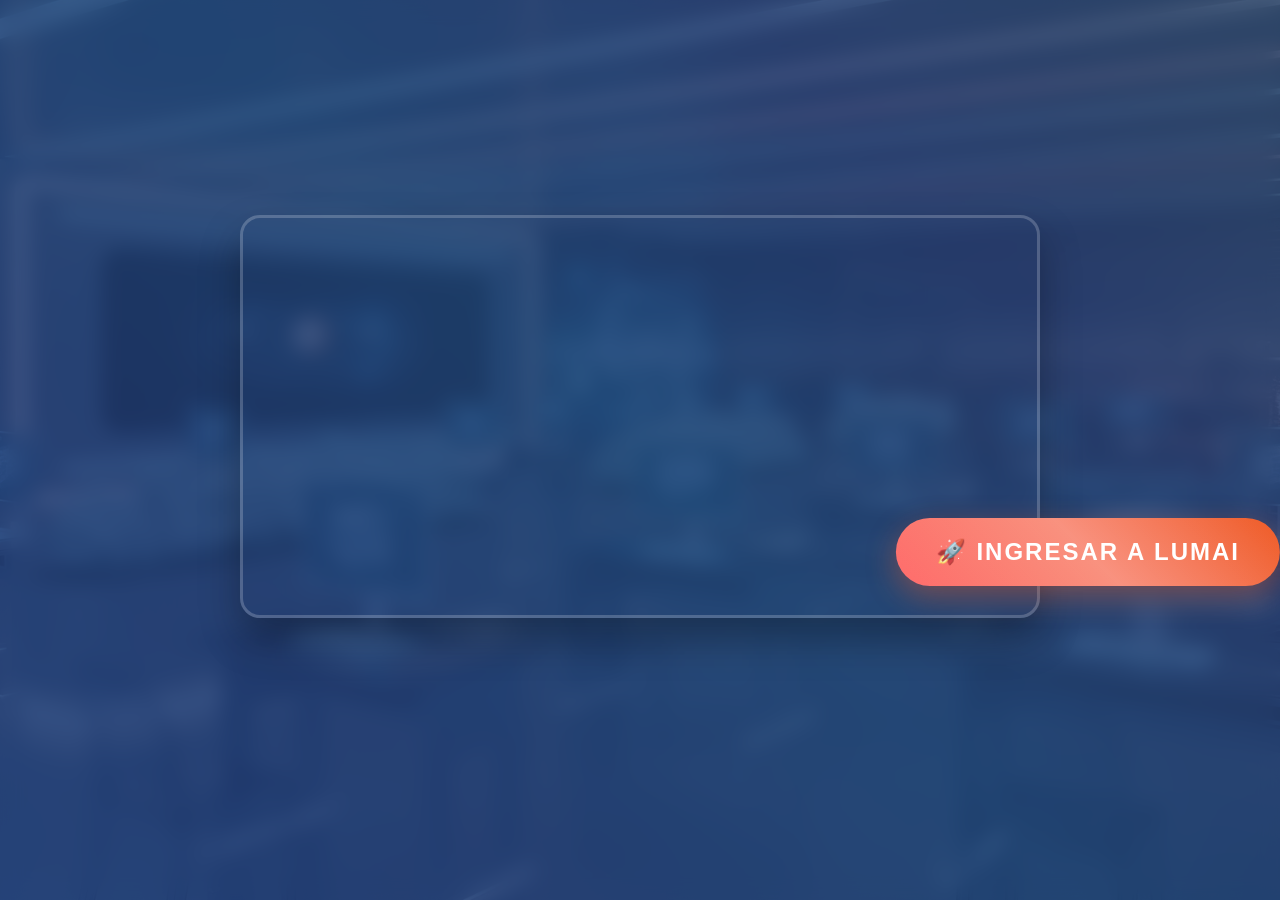
<file: index.html>
<!DOCTYPE html>
<html lang="es">
<head>
    <meta charset="UTF-8">
    <meta name="viewport" content="width=device-width, initial-scale=1.0">
    <title>LUMAI - Aprendizaje Iluminado por IA</title>
    <style>
        * {
            margin: 0;
            padding: 0;
            box-sizing: border-box;
        }

        body {
            font-family: 'Arial', sans-serif;
            overflow: hidden;
            background: url('img/fondo-lumai.png') center/cover no-repeat,
                        linear-gradient(135deg, #667eea 0%, #764ba2 100%);
            background-attachment: fixed;
            position: relative;
        }

        /* Overlay holográfico sobre el fondo */
        body::before {
            content: '';
            position: fixed;
            top: 0;
            left: 0;
            width: 100%;
            height: 100%;
            background: linear-gradient(45deg, 
                rgba(102, 126, 234, 0.3) 0%, 
                rgba(118, 75, 162, 0.2) 25%,
                rgba(78, 205, 196, 0.3) 50%,
                rgba(255, 107, 107, 0.2) 75%,
                rgba(255, 215, 0, 0.3) 100%);
            pointer-events: none;
            z-index: 1;
            animation: hologram-overlay 8s ease-in-out infinite;
        }

        /* ========== MODAL PERSONALIZADO PARA ERROR ========== */
        .modal-overlay {
            position: fixed;
            top: 0;
            left: 0;
            width: 100%;
            height: 100%;
            background: rgba(0, 0, 0, 0.7);
            backdrop-filter: blur(10px);
            display: none;
            justify-content: center;
            align-items: center;
            z-index: 2000;
            animation: fadeIn 0.3s ease-in-out;
        }

        .modal-container {
            background: rgba(255, 255, 255, 0.15);
            backdrop-filter: blur(25px);
            border-radius: 25px;
            padding: 40px;
            border: 2px solid rgba(255, 255, 255, 0.3);
            box-shadow: 0 25px 50px rgba(0, 0, 0, 0.4);
            text-align: center;
            position: relative;
            overflow: hidden;
            max-width: 450px;
            width: 90%;
            transform: scale(0.8);
            animation: modalAppear 0.4s ease-out forwards;
        }

        .modal-container::before {
            content: '';
            position: absolute;
            top: 0;
            left: 0;
            right: 0;
            bottom: 0;
            background: linear-gradient(45deg, transparent, rgba(255, 255, 255, 0.1), transparent);
            pointer-events: none;
            animation: shimmer 3s infinite;
        }

        .modal-icon {
            font-size: 4rem;
            margin-bottom: 20px;
            color: #ff6b6b;
            filter: drop-shadow(0 8px 16px rgba(255, 107, 107, 0.4));
            animation: bounce 0.6s ease-in-out;
        }

        .modal-title {
            color: white;
            font-size: 1.8rem;
            font-weight: bold;
            margin-bottom: 15px;
            text-shadow: 0 4px 8px rgba(0, 0, 0, 0.5);
        }

        .modal-message {
            color: rgba(255, 255, 255, 0.9);
            font-size: 1.1rem;
            margin-bottom: 30px;
            line-height: 1.5;
            text-shadow: 0 2px 4px rgba(0, 0, 0, 0.3);
        }

        .modal-btn {
            background: linear-gradient(45deg, #ff6b6b, #ee5a24);
            color: white;
            border: none;
            padding: 15px 40px;
            border-radius: 30px;
            font-size: 1.2rem;
            font-weight: bold;
            cursor: pointer;
            transition: all 0.3s ease;
            box-shadow: 0 10px 25px rgba(238, 90, 36, 0.4);
            position: relative;
            overflow: hidden;
            text-transform: uppercase;
            letter-spacing: 1px;
        }

        .modal-btn::before {
            content: '';
            position: absolute;
            top: -2px;
            left: -2px;
            right: -2px;
            bottom: -2px;
            background: linear-gradient(45deg, transparent, rgba(255, 255, 255, 0.3), transparent);
            border-radius: 30px;
            animation: holographic-scan 2s linear infinite;
            z-index: -1;
        }

        .modal-btn:hover {
            transform: translateY(-3px);
            box-shadow: 0 15px 35px rgba(238, 90, 36, 0.6);
            background: linear-gradient(45deg, #ee5a24, #ff6b6b);
        }

        /* ========== FASE 1: VIDEO INTRO ========== */
        #video-intro {
            position: fixed;
            top: 0;
            left: 0;
            width: 100%;
            height: 100vh;
            background: rgba(30, 60, 114, 0.8);
            backdrop-filter: blur(10px);
            display: flex;
            flex-direction: column;
            align-items: center;
            justify-content: center;
            z-index: 1000;
            transition: all 0.8s ease;
        }

        #intro-video {
            width: 80%;
            max-width: 800px;
            height: auto;
            border-radius: 20px;
            box-shadow: 0 20px 40px rgba(0, 0, 0, 0.3);
            border: 3px solid rgba(255, 255, 255, 0.2);
        }

        .ingresar-btn {
            position: absolute;
            bottom: 100px;
            left: 50%;
            transform: translateX(-50%);
            background: linear-gradient(45deg, #ff6b6b, #ee5a24);
            color: white;
            border: none;
            padding: 20px 40px;
            border-radius: 50px;
            font-size: 24px;
            font-weight: bold;
            cursor: pointer;
            transition: all 0.3s ease;
            box-shadow: 0 10px 30px rgba(238, 90, 36, 0.4);
            text-transform: uppercase;
            letter-spacing: 2px;
            position: relative;
            overflow: hidden;
        }

        .ingresar-btn::before {
            content: '';
            position: absolute;
            top: -2px;
            left: -2px;
            right: -2px;
            bottom: -2px;
            background: linear-gradient(45deg, transparent, rgba(255, 255, 255, 0.3), transparent);
            border-radius: 50px;
            animation: holographic-scan 2s linear infinite;
        }

        .ingresar-btn:hover {
            transform: translateX(-50%) translateY(-5px);
            box-shadow: 0 15px 40px rgba(238, 90, 36, 0.6);
            background: linear-gradient(45deg, #ee5a24, #ff6b6b);
        }

        /* ========== FASE 2: FORMULARIO PRINCIPAL ========== */
        #formulario-principal {
            display: none;
            min-height: 100vh;
            position: relative;
            overflow-y: auto;
            z-index: 10;
        }

        .container-principal {
            max-width: 1200px;
            margin: 0 auto;
            padding: 20px;
            position: relative;
        }

        .header-lumai {
            text-align: center;
            margin-bottom: 30px;
            position: relative;
        }

        .logo-lumai {
            max-width: 400px;
            height: auto;
            margin: 0 auto 20px;
            filter: drop-shadow(0 10px 20px rgba(0, 0, 0, 0.3));
            animation: logo-glow 3s ease-in-out infinite alternate;
        }

        .lumai-characters-container {
            position: fixed;
            top: 20px;
            right: 20px;
            width: 120px;
            height: 120px;
            z-index: 100;
            cursor: pointer;
        }

        .lumai-character-main {
            position: absolute;
            top: 0;
            left: 0;
            width: 100%;
            height: auto;
            filter: drop-shadow(0 8px 16px rgba(0, 0, 0, 0.4));
            transition: all 0.5s ease;
            animation: float-main 4s ease-in-out infinite;
        }

        .lumai-character-main.character-1 {
            opacity: 1;
        }

        .lumai-character-main.character-2 {
            opacity: 0;
        }

        .lumai-characters-container:hover .lumai-character-main {
            transform: scale(1.1);
        }

        .form-container {
            background: rgba(255, 255, 255, 0.12);
            backdrop-filter: blur(25px);
            border-radius: 30px;
            padding: 40px;
            border: 2px solid rgba(255, 255, 255, 0.25);
            box-shadow: 0 20px 40px rgba(0, 0, 0, 0.3);
            position: relative;
            overflow: hidden;
            max-width: 1000px;
            margin: 0 auto;
        }

        .form-container::before {
            content: '';
            position: absolute;
            top: 0;
            left: 0;
            right: 0;
            bottom: 0;
            background: linear-gradient(45deg, transparent, rgba(255, 255, 255, 0.1), transparent);
            pointer-events: none;
            animation: shimmer 4s infinite;
        }

        .form-row {
            display: grid;
            grid-template-columns: repeat(auto-fit, minmax(300px, 1fr));
            gap: 30px;
            margin-bottom: 30px;
        }

        .input-group {
            position: relative;
        }

        .input-label {
            color: white;
            font-weight: bold;
            margin-bottom: 12px;
            display: block;
            font-size: 1.2rem;
            text-shadow: 0 2px 4px rgba(0, 0, 0, 0.5);
        }

        .input-field {
            width: 100%;
            padding: 18px 25px;
            border: none;
            border-radius: 15px;
            background: rgba(255, 255, 255, 0.9);
            font-size: 1.1rem;
            transition: all 0.3s ease;
            box-shadow: 0 5px 15px rgba(0, 0, 0, 0.1);
            position: relative;
        }

        .input-field:focus {
            outline: none;
            transform: translateY(-3px);
            box-shadow: 0 12px 25px rgba(0, 0, 0, 0.2);
            background: rgba(255, 255, 255, 1);
        }

        .input-field:focus::before {
            content: '';
            position: absolute;
            top: -2px;
            left: -2px;
            right: -2px;
            bottom: -2px;
            background: linear-gradient(45deg, #4ecdc4, #44a08d);
            border-radius: 15px;
            z-index: -1;
            animation: holographic-border 1s ease-in-out;
        }

        select.input-field {
            cursor: pointer;
        }

        .btn-container {
            text-align: center;
            margin-top: 40px;
        }

        .btn-comenzar {
            background: linear-gradient(45deg, #667eea, #764ba2, #4ecdc4);
            color: white;
            border: none;
            padding: 22px 55px;
            border-radius: 50px;
            font-size: 1.3rem;
            font-weight: bold;
            cursor: pointer;
            text-transform: uppercase;
            letter-spacing: 1px;
            transition: all 0.3s ease;
            box-shadow: 0 10px 30px rgba(102, 126, 234, 0.4);
        }

        .btn-comenzar:hover {
            transform: translateY(-3px);
            box-shadow: 0 15px 35px rgba(102, 126, 234, 0.6);
            background: linear-gradient(45deg, #764ba2, #667eea, #4ecdc4);
        }

        .btn-comenzar:disabled {
            background: linear-gradient(45deg, #ccc, #999);
            cursor: not-allowed;
            transform: none;
            box-shadow: none;
        }

        /* Panel para Docentes */
        .seccion-reportes {
            margin-top: 30px;
            text-align: center;
            max-width: 1000px;
            margin-left: auto;
            margin-right: auto;
        }

        .reportes-container {
            background: rgba(255, 255, 255, 0.12);
            backdrop-filter: blur(15px);
            border-radius: 25px;
            padding: 25px;
            border: 2px solid rgba(255, 255, 255, 0.2);
        }

        .reportes-container h4 {
            color: white;
            margin-bottom: 18px;
            font-size: 1.3rem;
            text-shadow: 0 2px 4px rgba(0, 0, 0, 0.5);
        }


        /* Ventana "¿Qué es LumAI?" */
        .btn-que-es {
            display: block;
            margin: 14px auto 0;
            background: transparent;
            color: #fff;
            border: 2px solid rgba(255, 255, 255, 0.75);
            padding: 10px 26px;
            border-radius: 30px;
            font-size: 1rem;
            font-weight: bold;
            cursor: pointer;
            transition: background 0.2s ease, color 0.2s ease;
        }
        .btn-que-es:hover { background: #fff; color: #1e3a8a; }
        #que-es-lumai { position: fixed; inset: 0; z-index: 9999; background: rgba(15, 23, 42, 0.65); display: flex; align-items: center; justify-content: center; padding: 16px; }
        #que-es-lumai[hidden] { display: none; }
        .que-es-caja { position: relative; background: #fff; color: #1f2937; width: min(720px, 100%); max-height: calc(100vh - 32px); overflow-y: auto; border-radius: 20px; padding: 28px 30px 26px; box-shadow: 0 20px 50px rgba(0, 0, 0, 0.35); line-height: 1.55; text-align: left; }
        .que-es-caja h2 { margin: 0 40px 6px 0; color: #1e3a8a; font-size: 1.6rem; }
        .que-es-caja .que-es-lema { margin: 0 0 16px; color: #475569; font-size: 1.02rem; }
        .que-es-caja h3 { margin: 18px 0 6px; font-size: 1.05rem; color: #1e3a8a; }
        .que-es-caja p { margin: 0 0 10px; }
        .que-es-caja ul { margin: 0 0 6px; padding-left: 20px; }
        .que-es-caja li { margin-bottom: 6px; }
        .que-es-cerrar { position: absolute; top: 12px; right: 14px; width: 40px; height: 40px; border: 0; border-radius: 50%; background: #eef2ff; color: #1e3a8a; font-size: 1.3rem; cursor: pointer; }
        .que-es-cerrar:hover { background: #dbe4ff; }
        @media (max-width: 520px) { .que-es-caja { padding: 22px 18px 20px; } .que-es-caja h2 { font-size: 1.35rem; } }

        .btn-reportes {
            background: linear-gradient(45deg, #ff9a56, #ff6b6b);
            color: white;
            border: none;
            padding: 15px 35px;
            border-radius: 30px;
            font-size: 1.1rem;
            cursor: pointer;
            transition: all 0.3s ease;
            box-shadow: 0 8px 20px rgba(255, 107, 107, 0.3);
            position: relative;
            overflow: hidden;
            font-weight: bold;
        }

        .btn-reportes::before {
            content: '';
            position: absolute;
            top: -2px;
            left: -2px;
            right: -2px;
            bottom: -2px;
            background: linear-gradient(45deg, 
                transparent, 
                rgba(255, 255, 255, 0.3), 
                transparent,
                rgba(255, 154, 86, 0.5),
                transparent);
            border-radius: 30px;
            animation: holographic-scan 2.5s linear infinite;
            z-index: -1;
        }

        .btn-reportes:hover {
            transform: translateY(-3px);
            box-shadow: 0 12px 25px rgba(255, 107, 107, 0.5);
        }

        /* Animaciones */
        @keyframes fadeIn {
            from { opacity: 0; }
            to { opacity: 1; }
        }

        @keyframes modalAppear {
            0% { 
                transform: scale(0.8) translateY(-50px); 
                opacity: 0; 
            }
            100% { 
                transform: scale(1) translateY(0); 
                opacity: 1; 
            }
        }

        @keyframes bounce {
            0%, 20%, 60%, 100% { transform: translateY(0); }
            40% { transform: translateY(-10px); }
            80% { transform: translateY(-5px); }
        }

        @keyframes float-intro {
            0%, 100% { transform: translateY(0px) rotate(0deg); }
            50% { transform: translateY(-15px) rotate(2deg); }
        }

        @keyframes float-main {
            0%, 100% { transform: translateY(0px) rotate(0deg); }
            50% { transform: translateY(-12px) rotate(-1deg); }
        }

        @keyframes logo-glow {
            0% { 
                filter: drop-shadow(0 10px 20px rgba(0, 0, 0, 0.3)) 
                        drop-shadow(0 0 30px rgba(255, 215, 0, 0.3)); 
            }
            100% { 
                filter: drop-shadow(0 10px 25px rgba(0, 0, 0, 0.4)) 
                        drop-shadow(0 0 50px rgba(255, 215, 0, 0.8)); 
            }
        }

        @keyframes shimmer {
            0% { transform: translateX(-100%) rotate(45deg); }
            100% { transform: translateX(200%) rotate(45deg); }
        }

        @keyframes holographic-scan {
            0% { transform: translateX(-100%); opacity: 0; }
            20% { opacity: 1; }
            80% { opacity: 1; }
            100% { transform: translateX(100%); opacity: 0; }
        }

        @keyframes holographic-pulse {
            0%, 100% { opacity: 0.3; }
            50% { opacity: 0.8; }
        }

        @keyframes holographic-border {
            0% { opacity: 0; transform: scale(0.8); }
            50% { opacity: 1; transform: scale(1.05); }
            100% { opacity: 0.5; transform: scale(1); }
        }

        @keyframes hologram-overlay {
            0%, 100% { opacity: 0.3; }
            50% { opacity: 0.6; }
        }

        @keyframes character-switch {
            0%, 45% { opacity: 1; }
            50%, 95% { opacity: 0; }
            100% { opacity: 1; }
        }

        @keyframes character-switch-alt {
            0%, 45% { opacity: 0; }
            50%, 95% { opacity: 1; }
            100% { opacity: 0; }
        }

        /* Responsive */
        @media (max-width: 1024px) {
            .lumai-characters-container {
                position: static;
                width: 100px;
                height: 100px;
                margin: 0 auto 20px;
            }
        }

        @media (max-width: 768px) {
            .form-row {
                grid-template-columns: 1fr;
                gap: 20px;
            }
            
            .lumai-characters-container {
                width: 80px;
                height: 80px;
            }
            
            #intro-video {
                width: 95%;
            }
            
            .ingresar-btn {
                font-size: 18px;
                padding: 15px 30px;
            }

            .modal-container {
                padding: 30px 20px;
                max-width: 350px;
            }

            .modal-title {
                font-size: 1.5rem;
            }

            .modal-message {
                font-size: 1rem;
            }
        }

        /* Ocultar video-intro cuando se muestra formulario */
        .hidden {
            display: none !important;
        }

        /* Alternar personajes */
        .character-switching .character-1 {
            animation: character-switch 6s infinite;
        }

        .character-switching .character-2 {
            animation: character-switch-alt 6s infinite;
        }
        /* Clases base listas (contenidos/indice.json) */
        .clases-listas { margin: 0 0 12px; }
        #tema:disabled { opacity: 0.6; cursor: not-allowed; }
        .clases-listas-titulo { display: block; color: rgba(255,255,255,0.92); font-size: 0.95rem; margin-bottom: 8px; }
        .clases-listas-chips { display: flex; flex-wrap: wrap; gap: 8px; }
        .chip-clase { border: 2px solid rgba(255,255,255,0.85); background: rgba(255,255,255,0.14); color: #fff; border-radius: 999px; padding: 8px 14px; font: inherit; font-size: 0.92rem; cursor: pointer; text-align: left; transition: all 0.2s ease; }
        .chip-clase:hover, .chip-clase:focus-visible { background: rgba(255,255,255,0.3); outline: none; }
        .chip-clase[aria-pressed="true"] { background: #fff; color: #00509e; font-weight: 600; }
    </style>
</head>
<body>
    <!-- ========== MODAL PERSONALIZADO PARA ERRORES ========== -->
    <div id="modal-error" class="modal-overlay">
        <div class="modal-container">
            <div class="modal-icon">🔒</div>
            <h2 class="modal-title">Código incorrecto</h2>
            <p class="modal-message">
                Revisá que esté bien escrito, con letras y números.<br>
                Si sigue sin funcionar, pedíselo de nuevo a tu docente.
            </p>
            <button class="modal-btn" onclick="cerrarModal()">Aceptar</button>
        </div>
    </div>

    <!-- ========== FASE 1: VIDEO INTRO ========== -->
    <div id="video-intro">
        <video id="intro-video" autoplay muted loop>
            <source src="img/video-intro.mp4" type="video/mp4">
            Tu navegador no soporta el elemento de video.
        </video>
        
        <button class="ingresar-btn" onclick="mostrarFormulario()">
            🚀 INGRESAR A LUMAI
        </button>
    </div>

    <!-- ========== FASE 2: FORMULARIO PRINCIPAL ========== -->
    <div id="formulario-principal">
        <div class="container-principal">
            <!-- Header con logo y personaje -->
            <div class="header-lumai">
                <img src="img/logo-lumai.png" alt="LUMAI Logo" class="logo-lumai">
            </div>
            
            <!-- Personajes LUMAI alternando -->
            <div class="lumai-characters-container character-switching" onclick="saludarLumai()">
                <img src="img/1.png" alt="LUMAI te acompaña" class="lumai-character-main character-1">
                <img src="img/2.png" alt="LUMAI te acompaña" class="lumai-character-main character-2">
            </div>

            <!-- Formulario principal -->
            <div class="form-container">
                <div class="form-row">
                    <div class="input-group">
                        <label class="input-label">👤 ¿Cuál es tu nombre?</label>
                        <input type="text" id="nombre" class="input-field" placeholder="Escribe tu nombre aquí..." maxlength="50">
                    </div>
                    
                    <div class="input-group">
                        <label class="input-label" for="contrasena">🔑 Tu código</label>
                        <input type="text" id="contrasena" class="input-field" placeholder="Ejemplo: K7QM-29XA-P" autocomplete="off" autocapitalize="characters" spellcheck="false" maxlength="14" style="text-transform: uppercase; letter-spacing: 0.08em;">
                        <small style="color: rgba(255,255,255,0.7); font-size: 0.9rem; margin-top: 0.5rem; display: block;">
                          Te lo da tu docente
                        </small>
                    </div>
                </div>

                <div class="form-row">
                    <div class="input-group">
                        <label class="input-label">🎓 ¿En qué ciclo estás?</label>
                        <select id="ciclo" class="input-field">
                            <option value="">Selecciona tu ciclo</option>
                            <option value="basico">Ciclo Básico</option>
                            <option value="orientado" id="opcion-orientado">Ciclo Orientado</option>
                        </select>
                    </div>

                    <div class="input-group" id="orientacion-group" style="display: none;">
                        <label class="input-label">🎯 ¿Cuál es tu orientación?</label>
                        <select id="orientacion" class="input-field">
                            <option value="">Selecciona tu orientación</option>
                            <option value="agro">Agro y Ambiente</option>
                            <option value="arte">Arte</option>
                            <option value="cnat">Ciencias Naturales</option>
                            <option value="csoc">Ciencias Sociales y Humanidades</option>
                            <option value="comu">Comunicación</option>
                            <option value="econ">Economía y Administración</option>
                            <option value="efis">Educación Física</option>
                            <option value="info">Informática</option>
                            <option value="leng">Lenguas</option>
                        </select>
                    </div>
                </div>

                <div class="form-row">
                    <div class="input-group">
                        <label class="input-label">📚 ¿Qué materia vas a estudiar?</label>
                        <select id="materia" class="input-field">
                            <option value="">Primero elige ciclo</option>
                        </select>
                    </div>
                </div>

                <div class="form-row">
                    <div class="input-group">
                        <label class="input-label">🎯 ¿Qué tema quieres aprender hoy?</label>
                        <div id="clases-listas" class="clases-listas" style="display: none;">
                            <div class="clases-listas-chips"></div>
                        </div>
                        <input type="text" id="tema" class="input-field" placeholder="Escribir otro tema (próximamente)" maxlength="100" list="temas-sugeridos" autocomplete="off" disabled>
                        <datalist id="temas-sugeridos"></datalist>
                    </div>
                </div>

                <div class="btn-container">
                    <button id="btn-comenzar" class="btn-comenzar" onclick="comenzarExperiencia()">
                        🚀 ¡COMENZAR EXPERIENCIA PEDAGÓGICA!
                    </button>
                </div>
            </div>

            <!-- Panel para Docentes -->
            <section class="seccion-reportes">
                <div class="reportes-container">
                    <h4>👨‍🏫 Docentes</h4>
                    <button class="btn-reportes" onclick="window.location.href='docente.html'">
                        🧑‍🏫 Ingresar al módulo docente
                    </button>
                    <button type="button" class="btn-que-es" id="btn-que-es" aria-haspopup="dialog">
                        💡 ¿Qué es LumAI?
                    </button>
                </div>
            </section>
        </div>
    </div>


    <!-- Ventana "¿Qué es LumAI?" -->
    <div id="que-es-lumai" hidden>
        <div class="que-es-caja" role="dialog" aria-modal="true" aria-labelledby="que-es-titulo">
            <button type="button" class="que-es-cerrar" id="que-es-cerrar" aria-label="Cerrar">✕</button>
            <h2 id="que-es-titulo">¿Qué es LumAI?</h2>
            <p class="que-es-lema">Una aplicación educativa que ilumina el aprendizaje: personaliza la enseñanza para atender la neurodiversidad que hay en el aula, desde los estudiantes con mayores barreras hasta los de altas capacidades.</p>

            <h3>El alumno trabaja de forma directa</h3>
            <p>El docente puede armar material adaptado con LumAI, pero lo central es que cada estudiante trabaja por sí mismo desde su notebook o su celular, con una clase y actividades ajustadas a su perfil, a su ritmo y con autonomía.</p>

            <h3>Todo el curso, un mismo tema</h3>
            <p>LumAI busca integrar a los estudiantes con neurodiversidad en las actividades grupales: todo el curso trabaja sobre el mismo contenido, pero cada uno con su perfil adaptado.</p>

            <h3>Un perfil detallado de 13 dimensiones</h3>
            <p>El perfil de cada alumno se arma a partir de 13 dimensiones, lo que permite describir con precisión qué apoyos necesita y adaptar en consecuencia la clase: la cantidad de contenido, el tipo de texto, la lectura en voz alta, el tipo de actividades y la ayuda que recibe. Hay perfiles predefinidos, y el docente puede modificarlos a medida que el alumno avanza.</p>

            <h3>Qué incluye</h3>
            <ul>
                <li><b>Clases adaptadas</b> a cada perfil, con explicaciones más simples o más profundas según el caso.</li>
                <li><b>Gamificación:</b> juegos y actividades interactivas para practicar y consolidar lo aprendido.</li>
                <li><b>Correctores automáticos con inteligencia artificial</b> que revisan lo que el alumno escribe y le devuelven una orientación.</li>
                <li><b>Asistente virtual</b> con el que el alumno puede consultar sus dudas sobre el tema de la clase.</li>
                <li><b>Apoyos de accesibilidad,</b> como la lectura en voz alta de los contenidos y de las devoluciones para quienes más lo necesitan.</li>
            </ul>

            <h3>Un reporte para el docente</h3>
            <p>LumAI registra el recorrido de cada estudiante y lo muestra en un reporte por dimensión. Con esa información, el docente puede ir graduando los perfiles según el progreso real de cada alumno.</p>
        </div>
    </div>

    <script>
        // Ventana "¿Qué es LumAI?": se abre con el botón; se cierra con la cruz, tocando afuera o con Esc
        (function () {
            var ventana = document.getElementById('que-es-lumai');
            var abrir = document.getElementById('btn-que-es');
            var cerrar = document.getElementById('que-es-cerrar');
            if (!ventana || !abrir || !cerrar) return;
            var overflowPrevio = '';
            function mostrar() { ventana.hidden = false; overflowPrevio = document.body.style.overflow; document.body.style.overflow = 'hidden'; cerrar.focus(); }
            function ocultar() { ventana.hidden = true; document.body.style.overflow = overflowPrevio; abrir.focus(); }
            abrir.addEventListener('click', mostrar);
            cerrar.addEventListener('click', ocultar);
            ventana.addEventListener('click', function (e) { if (e.target === ventana) ocultar(); });
            document.addEventListener('keydown', function (e) { if (e.key === 'Escape' && !ventana.hidden) ocultar(); });
        })();
    </script>

    <script src="js/codigo-perfil.js"></script>
    <script>
        // ========== FUNCIONES DEL MODAL PERSONALIZADO ==========
        function mostrarModal() {
            const modal = document.getElementById('modal-error');
            modal.style.display = 'flex';
        }

        function cerrarModal() {
            const modal = document.getElementById('modal-error');
            modal.style.display = 'none';
            
            // Limpiar campo de contraseña y enfocarlo
            document.getElementById('contrasena').value = '';
            document.getElementById('contrasena').focus();
        }

        // ========== TRANSICIÓN ENTRE FASES ==========
        function mostrarFormulario() {
            const videoIntro = document.getElementById('video-intro');
            const formulario = document.getElementById('formulario-principal');
            
            // Ocultar video con transición
            videoIntro.style.opacity = '0';
            setTimeout(() => {
                videoIntro.classList.add('hidden');
                formulario.style.display = 'block';
                document.body.style.overflow = 'auto';
                
                // Iniciar animación de personajes
                iniciarAnimacionPersonajes();
            }, 800);
        }

        // ========== ANIMACIÓN DE PERSONAJES ==========
        function iniciarAnimacionPersonajes() {
            const container = document.querySelector('.lumai-characters-container');
            if (container) {
                container.classList.add('character-switching');
            }
        }

        // ========== INTERACCIÓN CON PERSONAJE ==========
        function saludarLumai() {
            const personajes = document.querySelectorAll('.lumai-character-main');
            personajes.forEach(personaje => {
                personaje.style.animation = 'none';
                setTimeout(() => {
                    personaje.style.animation = 'float-main 1s ease-in-out 2';
                }, 10);
            });
            
            // Mensajes aleatorios de LUMAI
            const mensajes = [
                "¡Hola! Soy LUMAI y estoy aquí para ayudarte 🤖✨",
                "¡Qué emocionante! Vamos a aprender juntos 🚀",
                "¡Estoy listo para hacer tu aprendizaje increíble! 🌟",
                "¡Hola estudiante! Preparemos una aventura educativa 🎯"
            ];
            
            const mensajeAleatorio = mensajes[Math.floor(Math.random() * mensajes.length)];
            alert(mensajeAleatorio);
        }

        // ========== FUNCIÓN PRINCIPAL CON MODAL PERSONALIZADO ==========
        function comenzarExperiencia() {
            // Obtener datos del formulario
            const nombre = document.getElementById('nombre').value.trim();
            const contrasena = document.getElementById('contrasena').value.trim();
            const ciclo = document.getElementById('ciclo').value;
            const orientacion = document.getElementById('orientacion').value;
            const materia = document.getElementById('materia').value;
            const tema = document.getElementById('tema').value.trim();

            // Validación simple
            if (!nombre || !ciclo || !materia || !tema) {
                alert('Por favor completa todos los campos obligatorios');
                return;
            }

            // VALIDACIÓN DEL CÓDIGO
            // Se aceptan los códigos de perfil que genera el docente (perfiles.html) y,
            // por compatibilidad, las contraseñas anteriores por nivel.
            const contrasenasValidas = ['n012', 'n123', 'n234', 'n345'];
            const claveNivel = contrasena.toLowerCase();
            let perfil = 'N2'; // Por defecto
            let perfilDimensiones = null;
            let interes = '';

            if (contrasenasValidas.includes(claveNivel)) {
                if (claveNivel === 'n012') perfil = 'N0';
                else if (claveNivel === 'n123') perfil = 'N1';
                else if (claveNivel === 'n234') perfil = 'N2';
                else if (claveNivel === 'n345') perfil = 'N3';
            } else {
                // El perfil está dentro del código: LumAI no lo busca en ninguna lista
                const datosCodigo = window.LumaiCodigo ? window.LumaiCodigo.leer(contrasena) : null;
                if (!datosCodigo) {
                    mostrarModal();
                    return;
                }
                perfilDimensiones = datosCodigo.perfil;
                interes = datosCodigo.interes;
                perfil = window.LumaiCodigo.nivelAproximado(datosCodigo.perfil);
            }

            // ✅ CORRECCIÓN: Incluir contraseña en sessionStorage
            const datosSession = {
                nombreAlumno: nombre,
                perfil: perfil,
                ciclo: ciclo === 'basico' ? 'Ciclo Básico' : 'Ciclo Orientado',
                orientacion: orientacion || '',
                materia: materia,
                tema: tema,
                // Solo las contraseñas por nivel se guardan; el código de perfil no hace falta
                contrasena: contrasenasValidas.includes(claveNivel) ? claveNivel : '',
                perfilDimensiones: perfilDimensiones,
                interes: interes
            };

            // Guardar con la clave que usa LUMAI
            sessionStorage.setItem('datosLumai', JSON.stringify(datosSession));

            // Mostrar que está cargando
            document.getElementById('btn-comenzar').innerHTML = '🔄 Cargando...';
            
            // Redirigir a explicacion.html
            setTimeout(() => {
                window.location.href = 'explicacion.html';
            }, 1000);
        }

        // ========== CLASES BASE LISTAS ==========
        // Si hay clases base para la materia elegida (Ciclo Básico), se ofrecen como sugerencias.
        let indiceClases = null;
        function actualizarClasesListas() {
            const contenedor = document.getElementById('clases-listas');
            const datalist = document.getElementById('temas-sugeridos');
            const campoTema = document.getElementById('tema');
            if (!contenedor || !indiceClases) return;
            const ciclo = document.getElementById('ciclo').value;
            const materia = document.getElementById('materia').value;
            const lista = ciclo === 'basico' ? (indiceClases.clases || []).filter(c => c.materia === materia) : [];
            const chips = contenedor.querySelector('.clases-listas-chips');
            chips.innerHTML = '';
            datalist.innerHTML = '';
            lista.forEach(c => {
                const boton = document.createElement('button');
                boton.type = 'button';
                boton.className = 'chip-clase';
                boton.textContent = c.titulo;
                boton.setAttribute('aria-pressed', String(campoTema.value === c.titulo));
                boton.addEventListener('click', () => {
                    campoTema.value = c.titulo;
                    chips.querySelectorAll('.chip-clase').forEach(b => b.setAttribute('aria-pressed', String(b === boton)));
                });
                chips.appendChild(boton);
                const opcion = document.createElement('option');
                opcion.value = c.titulo;
                datalist.appendChild(opcion);
            });
            contenedor.style.display = lista.length ? 'block' : 'none';
        }

        // ========== MATERIAS SIN MATERIAL ==========
        // En Ciclo Básico, las materias que todavía no tienen clases cargadas aparecen deshabilitadas,
        // para que el docente vea cuáles faltan. Cambiar a false para volver a habilitarlas.
        const DESHABILITAR_MATERIAS_SIN_MATERIAL = true;
        // Ciclo Orientado: todavía no tiene clases cargadas. Cambiar a false para habilitarlo.
        const DESHABILITAR_CICLO_ORIENTADO = true;
        // Casillero para escribir un tema libre (usa la IA). Cambiar a true para habilitarlo.
        const HABILITAR_TEMA_LIBRE = false;
        (function () {
            const op = document.getElementById('opcion-orientado');
            if (op && DESHABILITAR_CICLO_ORIENTADO) { op.disabled = true; op.textContent = 'Ciclo Orientado (aún sin material)'; }
            const campo = document.getElementById('tema');
            if (campo) { campo.disabled = !HABILITAR_TEMA_LIBRE; if (HABILITAR_TEMA_LIBRE) campo.placeholder = 'Ejemplo: Suma y resta, Células, Guerra de Independencia...'; }
        })();
        function marcarMateriasSinMaterial() {
            if (!DESHABILITAR_MATERIAS_SIN_MATERIAL || !indiceClases) return;
            if (document.getElementById('ciclo').value !== 'basico') return;
            const conMaterial = new Set((indiceClases.clases || []).map(c => c.materia));
            document.querySelectorAll('#materia option').forEach(op => {
                if (!op.value) return;
                if (!op.dataset.nombre) op.dataset.nombre = op.textContent;
                const sin = !conMaterial.has(op.value);
                op.disabled = sin;
                op.textContent = sin ? op.dataset.nombre + ' (aún sin material)' : op.dataset.nombre;
            });
        }
        fetch('contenidos/indice.json')
            .then(r => r.ok ? r.json() : null)
            .then(datos => { indiceClases = datos; actualizarClasesListas(); marcarMateriasSinMaterial(); })
            .catch(() => { /* sin clases base, el formulario funciona igual */ });
        document.addEventListener('DOMContentLoaded', () => {
            // Después de que se recarguen las materias del ciclo elegido
            document.getElementById('ciclo').addEventListener('change', () => setTimeout(actualizarClasesListas, 0));
            document.getElementById('materia').addEventListener('change', actualizarClasesListas);
            document.getElementById('tema').addEventListener('input', () => {
                const valor = document.getElementById('tema').value;
                document.querySelectorAll('#clases-listas .chip-clase').forEach(b => b.setAttribute('aria-pressed', String(b.textContent === valor)));
            });
        });

        // ========== LÓGICA DEL FORMULARIO CON MATERIAS COMPLETAS ==========
        document.addEventListener('DOMContentLoaded', function() {
            const cicloSelect = document.getElementById('ciclo');
            const orientacionGroup = document.getElementById('orientacion-group');
            const orientacionSelect = document.getElementById('orientacion');
            const materiaSelect = document.getElementById('materia');

            // MATERIAS COMPLETAS - Ciclo Básico (16 materias)
            const materiasBasico = [
                "Formación ética y ciudadana",
                "Lengua y Literatura",
                "Educación Física",
                "Matemática",
                "Educación Tecnológica",
                "Biología",
                "Físico-Química",
                "Geografía",
                "Historia",
                "Educación Artística Música",
                "Educación Artística Artes Visuales",
                "Lengua Extranjera Inglés",
                "Lengua Extranjera Francés",
                "Lengua Extranjera Italiano",
                "Seminario Cs. Sociales",
                "Lab. Ciencias Naturales"
            ];

            // MATERIAS COMPLETAS - Formación General Orientado (13 materias)
            const materiasFormacionGeneral = [
                "Lengua y Literatura",
                "Matemática",
                "Educación Física",
                "Historia",
                "Geografía",
                "Biología",
                "Física",
                "Química",
                "Educación Artística Música",
                "Educación Artística Artes Visuales",
                "Lengua Extranjera Inglés",
                "Lengua Extranjera Francés",
                "Lengua Extranjera Italiano"
            ];

            // MATERIAS COMPLETAS - Por Orientación
            const materiasOrientadas = {
                agro: [
                    "Sociología Rural",
                    "Educación para la Salud",
                    "Sistemas Productivos y Problemática Ambiental",
                    "Economía",
                    "Marco Jurídico y Legislación Rural",
                    "Ecología",
                    "Manejo y Gestión de Recursos Rurales"
                ],
                arte: [
                    "Lenguaje y Producción Audiovisual",
                    "Artes Audiovisuales y Contexto",
                    "Lenguaje Artístico Complementario",
                    "Taller de Integración de Lenguajes Artísticos"
                ],
                cnat: [
                    "Biología",
                    "Química",
                    "Física",
                    "Salud y Adolescencia",
                    "Ciencias de la Tierra",
                    "Salud y Ambiente"
                ],
                csoc: [
                    "Economía",
                    "Sociología",
                    "Ciencias de la Comunicación",
                    "Psicología",
                    "Historia",
                    "Geografía",
                    "Ciencias Políticas",
                    "Seminario de Investigación",
                    "Problemática Educativa"
                ],
                comu: [
                    "Introducción a la Comunicación",
                    "Teorías de la Comunicación y Contextos",
                    "Historia de los Medios",
                    "Tecnologías Digitales de la Comunicación",
                    "Prácticas de los Lenguajes",
                    "Metodología de la Investigación en Comunicación",
                    "Observatorio de Experiencias Comunicacionales",
                    "Gestión de Productos Comunicacionales"
                ],
                econ: [
                    "Administración",
                    "Economía",
                    "Sistema de Información Contable",
                    "Derecho"
                ],
                efis: [
                    "Iniciación a la Práctica Deportiva y Juegos",
                    "Práctica en el Ambiente Natural",
                    "Formación Motriz",
                    "Prácticas Deportivas"
                ],
                info: [
                    "Alfabetización Informática",
                    "Fundamentos de Programación",
                    "Redes Digitales",
                    "Alfabetización Multimedia",
                    "Seguridad Informática",
                    "Medios Digitales Colaborativos",
                    "Sistemas de Información",
                    "Informática Aplicada"
                ],
                leng: [
                    "Lengua y Cultura Extranjera I",
                    "Lengua y Cultura Extranjera II",
                    "Lengua y Cultura Extranjera III",
                    "Taller de Integración de Lenguas-Culturas"
                ]
            };

            // Cuando cambia el ciclo
            cicloSelect.addEventListener('change', function() {
                const ciclo = this.value;
                
                if (ciclo === 'orientado') {
                    orientacionGroup.style.display = 'block';
                    materiaSelect.innerHTML = '<option value="">Primero elige orientación</option>';
                } else if (ciclo === 'basico') {
                    orientacionGroup.style.display = 'none';
                    orientacionSelect.value = '';
                    
                    // Llenar materias básico (16 materias completas)
                    materiaSelect.innerHTML = '<option value="">Elige una materia</option>';
                    materiasBasico.forEach(materia => {
                        const option = document.createElement('option');
                        option.value = materia;
                        option.textContent = materia;
                        materiaSelect.appendChild(option);
                    });
                    marcarMateriasSinMaterial();
                } else {
                    orientacionGroup.style.display = 'none';
                    materiaSelect.innerHTML = '<option value="">Primero elige ciclo</option>';
                }
            });

            // Cuando cambia orientación
            orientacionSelect.addEventListener('change', function() {
                if (this.value) {
                    // Llenar materias orientado (formación general + específicas)
                    materiaSelect.innerHTML = '<option value="">Elige una materia</option>';
                    
                    // Agregar materias de formación general
                    materiasFormacionGeneral.forEach(materia => {
                        const option = document.createElement('option');
                        option.value = materia;
                        option.textContent = materia;
                        materiaSelect.appendChild(option);
                    });
                    
                    // Agregar materias específicas de la orientación
                    if (materiasOrientadas[this.value]) {
                        materiasOrientadas[this.value].forEach(materia => {
                            const option = document.createElement('option');
                            option.value = materia;
                            option.textContent = materia;
                            materiaSelect.appendChild(option);
                        });
                    }
                }
            });
        });
    </script>
</body>
</html>
</file>
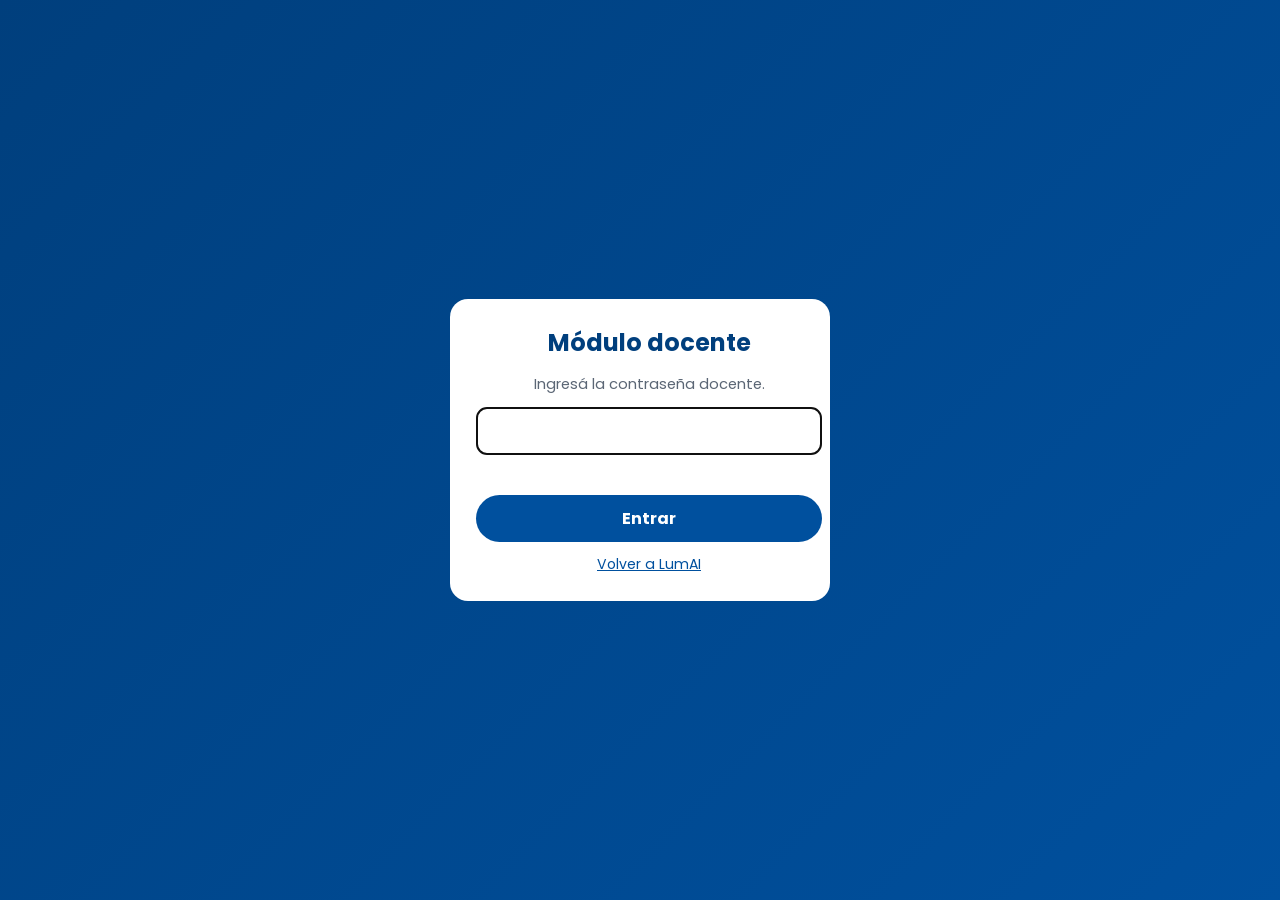
<file: docente.html>
<!DOCTYPE html>
<html lang="es">
<head>
<meta charset="UTF-8">
<meta name="viewport" content="width=device-width, initial-scale=1.0">
<title>LumAI · Módulo docente</title>
<link rel="preconnect" href="https://fonts.googleapis.com">
<link href="https://fonts.googleapis.com/css2?family=Poppins:wght@400;500;600;700&display=swap" rel="stylesheet">
<style>
:root{--azul:#00509e;--azul-osc:#003f7d;--azul-claro:#e8f1fb;--verde:#00a676;--verde-claro:#e6f7f1;--naranja:#f97316;--texto:#1f2a37;--suave:#5b6675;--borde:#dbe3ec;--fondo:#eef3f9}
*{box-sizing:border-box}
body{margin:0;font-family:'Poppins',system-ui,sans-serif;background:var(--fondo);color:var(--texto);line-height:1.5}
button{font-family:inherit}
.barra{background:linear-gradient(135deg,var(--azul-osc),var(--azul));color:#fff}
.barra-int{max-width:980px;margin:0 auto;padding:14px max(16px,env(safe-area-inset-left,0px));display:flex;align-items:center;gap:14px;flex-wrap:wrap}
.barra img{height:38px;background:#fff;border-radius:10px;padding:4px 8px}
.barra h1{margin:0;font-size:1.25rem;flex:1}
.barra a,.barra button{color:#fff;text-decoration:none;font-weight:600;font-size:.9rem;border:1.5px solid rgba(255,255,255,.6);border-radius:999px;padding:6px 14px;background:none;cursor:pointer}
.barra a:hover,.barra button:hover{background:rgba(255,255,255,.15)}
main{max-width:980px;margin:0 auto;padding:24px max(16px,env(safe-area-inset-left,0px)) 40px}
.saludo{margin:0 0 4px;font-size:1.5rem;color:var(--azul-osc)}
.intro{margin:0 0 22px;color:var(--suave)}
.opciones{display:grid;grid-template-columns:repeat(auto-fit,minmax(280px,1fr));gap:18px}
.opcion{display:grid;gap:10px;align-content:start;background:#fff;border:1px solid var(--borde);border-radius:20px;padding:24px;text-decoration:none;color:inherit;box-shadow:0 4px 16px rgba(0,63,125,.06);transition:transform .2s ease,box-shadow .2s ease,border-color .2s ease}
.opcion:hover{transform:translateY(-3px);box-shadow:0 10px 26px rgba(0,63,125,.14);border-color:var(--azul)}
.opcion:focus-visible{outline:3px solid var(--naranja);outline-offset:3px}
.opcion-icono{width:56px;height:56px;border-radius:16px;display:grid;place-items:center;font-size:1.8rem;background:var(--azul-claro)}
.opcion:nth-child(2) .opcion-icono{background:var(--verde-claro)}
.opcion h2{margin:0;font-size:1.2rem;color:var(--azul-osc)}
.opcion p{margin:0;color:var(--suave);font-size:.94rem}
.opcion ul{margin:0;padding-left:18px;font-size:.9rem;color:var(--texto)}
.opcion-ir{margin-top:6px;font-weight:700;color:var(--azul)}
.opcion:nth-child(2) .opcion-ir{color:#00805b}
.herramientas{margin-top:26px;background:#fff;border:1px solid var(--borde);border-radius:16px;padding:16px 20px;display:flex;flex-wrap:wrap;gap:12px;align-items:center;justify-content:space-between}
.herramientas p{margin:0;font-size:.9rem;color:var(--suave);flex:1 1 320px}
.btn{border:2px solid var(--azul);background:#fff;color:var(--azul);border-radius:999px;padding:8px 16px;font-weight:600;cursor:pointer;font-size:.9rem}
.btn:hover{background:var(--azul-claro)}
.aviso{font-size:.88rem;color:#00805b;min-height:1.2em;flex-basis:100%;margin:0}
.privacidad{margin-top:18px;background:var(--verde-claro);border:1px solid #bfe9da;border-radius:14px;padding:12px 16px;font-size:.88rem}
.acceso[hidden]{display:none}
.acceso{position:fixed;inset:0;background:linear-gradient(135deg,var(--azul-osc),var(--azul));display:grid;place-items:center;padding:16px;z-index:10}
.acceso form{background:#fff;border-radius:18px;padding:26px;max-width:380px;width:100%;display:grid;gap:12px;text-align:center}
.acceso h2{margin:0;color:var(--azul-osc)}
.acceso input{font:inherit;padding:11px 14px;border:1.5px solid var(--borde);border-radius:10px}
.acceso .entrar{border:none;border-radius:999px;padding:11px 18px;font-weight:700;background:var(--azul);color:#fff;cursor:pointer;font-size:1rem}
.error{color:#b42318;font-size:.86rem;min-height:1.2em}
</style>
</head>
<body>
<div class="acceso" id="acceso" hidden>
  <form id="form-acceso">
    <h2>Módulo docente</h2>
    <p style="margin:0;color:var(--suave);font-size:.92rem">Ingresá la contraseña docente.</p>
    <input type="password" id="clave-docente" autocomplete="current-password" aria-label="Contraseña docente">
    <div class="error" id="error-acceso" role="alert"></div>
    <button class="entrar" type="submit">Entrar</button>
    <a href="index.html" style="font-size:.88rem;color:var(--azul)">Volver a LumAI</a>
  </form>
</div>

<header class="barra">
  <div class="barra-int">
    <img src="img/logo-lumai.png" alt="LumAI">
    <h1>Módulo docente</h1>
    <a href="index.html">Inicio</a>
    <button type="button" id="salir">Cerrar sesión</button>
  </div>
</header>

<main>
  <h2 class="saludo">¿Qué querés hacer?</h2>
  <p class="intro">Desde acá seguís el progreso de tus alumnos y armás el perfil con el que LumAI adapta las clases a cada uno.</p>

  <div class="opciones">
    <a class="opcion" href="reportes.html">
      <span class="opcion-icono" aria-hidden="true">📊</span>
      <h2>Reportes de los alumnos</h2>
      <p>Cómo le fue a cada alumno en las clases y en las actividades.</p>
      <ul>
        <li>Recorrido de las clases base y adaptación aplicada</li>
        <li>Respuestas, errores y tiempos de cada actividad</li>
        <li>Envío del reporte por correo</li>
      </ul>
      <span class="opcion-ir">Ver reportes →</span>
    </a>
    <a class="opcion" href="perfiles.html">
      <span class="opcion-icono" aria-hidden="true">🧩</span>
      <h2>Perfiles y códigos</h2>
      <p>El perfil de cada alumno y el código con el que entra a LumAI.</p>
      <ul>
        <li>Marcar las 13 dimensiones y los intereses</li>
        <li>Ver cómo va a ver las clases</li>
        <li>Generar e imprimir el código, o modificar uno ya entregado</li>
      </ul>
      <span class="opcion-ir">Armar perfiles →</span>
    </a>
  </div>

  <div class="privacidad">🔒 LumAI no guarda los perfiles en ningún lado: cada perfil viaja dentro del código del alumno. Guardá la lista de qué código le diste a cada alumno solo en papel o en tu compu.</div>
</main>

<script src="js/acceso-docente.js"></script>
<script>
(function () {
  const capa = document.getElementById('acceso');
  if (!LumaiDocente.activo()) {
    capa.hidden = false;
    document.getElementById('clave-docente').focus();
  }
  document.getElementById('form-acceso').addEventListener('submit', async (e) => {
    e.preventDefault();
    const ok = await LumaiDocente.verificar(document.getElementById('clave-docente').value);
    if (!ok) { document.getElementById('error-acceso').textContent = 'Contraseña incorrecta.'; return; }
    LumaiDocente.marcar();
    capa.hidden = true;
  });
  document.getElementById('salir').addEventListener('click', () => {
    LumaiDocente.salir();
    window.location.href = 'index.html';
  });
})();
</script>
</body>
</html>
</file>
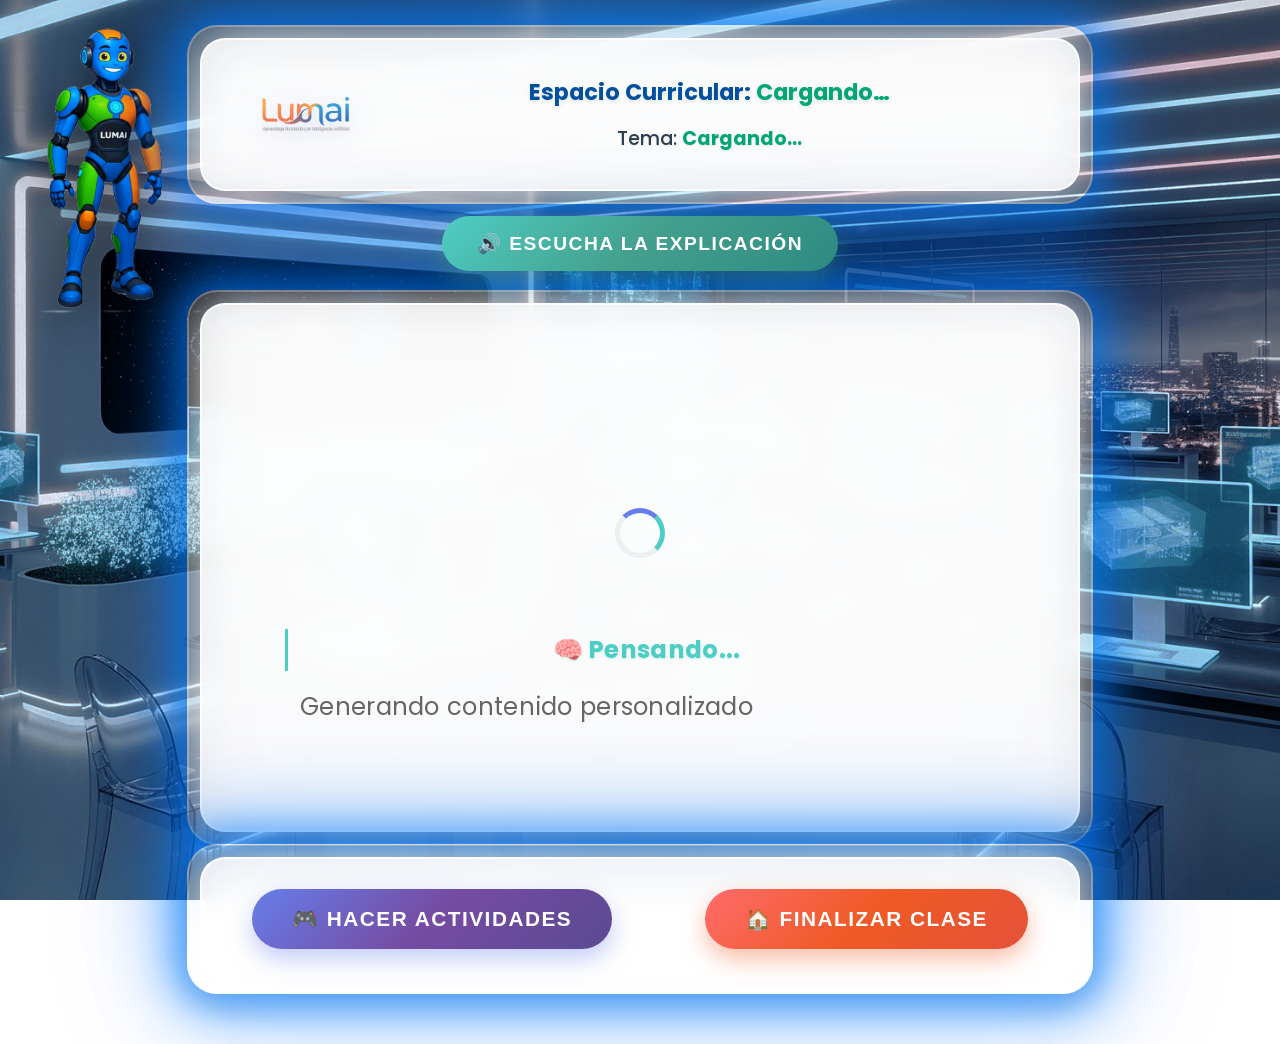
<file: explicacion.html>
<!DOCTYPE html>
<html lang="es">
<head>
  <meta charset="UTF-8"/>
  <meta name="viewport" content="width=device-width, initial-scale=1.0"/>
  <title>LUMAI - Explicación Educativa</title>
  <link href="https://fonts.googleapis.com/css2?family=Poppins:wght@400;500;600&display=swap" rel="stylesheet">
  <link rel="stylesheet" href="estilos.css"/>
  <script src="js/lumai-metrics-tracker.js"></script>
  <script>
    // Suprimir ÚNICAMENTE errores de extensiones Chrome
    window.addEventListener('error', function(e) {
      if (e.message && (
          e.message.includes('message channel closed') || 
          e.message.includes('Extension context invalidated') ||
          e.message.includes('listener indicated an asynchronous response')
      )) {
          e.preventDefault();
          e.stopPropagation();
          return false;
      }
    });

    window.addEventListener('unhandledrejection', function(e) {
      if (e.reason && e.reason.message && (
          e.reason.message.includes('message channel closed') ||
          e.reason.message.includes('Extension context invalidated') ||
          e.reason.message.includes('listener indicated an asynchronous response')
      )) {
          e.preventDefault();
          return false;
      }
    });

    console.log('🛡️ Filtro de errores de extensiones Chrome activado');
  </script>
  <style>
    /* ========== ESTILOS ESPECÍFICOS DE PÁGINA ========== */
    body {
      background: url('img/fondo-lumai.png') center/cover no-repeat;
      background-attachment: fixed;
      position: relative;
    }

    /* Overlay muy sutil */
    body::before {
      content: '';
      position: fixed;
      top: 0;
      left: 0;
      width: 100%;
      height: 100%;
      background: linear-gradient(45deg, 
          rgba(102, 126, 234, 0.01) 0%, 
          rgba(118, 75, 162, 0.005) 25%,
          rgba(78, 205, 196, 0.01) 50%,
          rgba(255, 107, 107, 0.005) 75%,
          rgba(255, 215, 0, 0.01) 100%);
      pointer-events: none;
      z-index: 1;
      animation: hologram-overlay 12s ease-in-out infinite;
    }

    main {
      position: relative;
      z-index: 10;
      max-width: 1210px;
      margin: 0 auto;
      padding: 22px;
    }

    /* Personajes LUMAI */
    .lumai-characters-container {
      position: fixed;
      top: 22px;
      left: 22px;
      width: 190px;
      height: 190px;
      z-index: 5;
      cursor: pointer;
    }

    .lumai-character-main {
      position: absolute;
      top: 0;
      left: 0;
      width: 100%;
      height: auto;
      filter: drop-shadow(0 10px 20px rgba(0, 0, 0, 0.5));
      transition: all 0.5s ease;
      animation: float-main 4s ease-in-out infinite;
    }

    .lumai-character-main.character-3 {
      opacity: 1;
    }

    .lumai-character-main.character-4 {
      opacity: 0;
    }

    .lumai-characters-container:hover .lumai-character-main {
      transform: scale(1.15);
    }

    /* Header */
    #encabezado {
      display: flex;
      align-items: center;
      gap: 25px;
      flex-wrap: wrap;
      width: 88%;
      max-width: 880px;
      margin-left: auto;
      margin-right: auto;
    }

    .logo-secundario {
      width: 88px;
      height: auto;
      filter: drop-shadow(0 5px 15px rgba(102, 126, 234, 0.3));
    }

    .titulos-container {
      flex: 1;
      min-width: 330px;
    }

    .titulos-container h1 {
      font-size: 1.65rem;
      font-weight: bold;
      color: #2c3e50;
      margin-bottom: 8px;
      text-shadow: 0 2px 4px rgba(0, 0, 0, 0.1);
    }

    .titulos-container h1 span {
      color: #667eea;
      font-weight: 600;
    }

    .titulos-container h2 {
      font-size: 1.3rem;
      color: #34495e;
      margin-bottom: 0;
      text-shadow: 0 1px 2px rgba(0, 0, 0, 0.1);
    }

    .titulos-container h2 span {
      color: #4ecdc4;
      font-weight: 500;
    }

    /* 🎯 CONTROL DE VISIBILIDAD DEL BOTÓN - SOLUCIÓN DEFINITIVA */
    
    /* Estado por defecto: visible en modo explicación */
    #leerExplicacion {
      background: linear-gradient(135deg, #4ecdc4, #44a08d, #2d8a82);
      color: white;
      border: none;
      padding: 16px 35px;
      border-radius: 30px;
      font-size: 1.2rem;
      font-weight: bold;
      cursor: pointer;
      transition: all 0.3s ease;
      box-shadow: 0 10px 25px rgba(68, 160, 141, 0.4);
      text-transform: uppercase;
      letter-spacing: 1.5px;
      margin-bottom: 25px;
      position: relative;
      overflow: hidden;
      display: block;
      visibility: visible;
      opacity: 1;
    }

    #leerExplicacion:hover {
      transform: translateY(-4px);
      box-shadow: 0 15px 35px rgba(68, 160, 141, 0.6);
    }

    /* 🎯 CLASES PARA CONTROLAR ESTADOS */
    
    /* Cuando el body tiene la clase 'modo-explicacion': botón visible */
    body.modo-explicacion #leerExplicacion {
      display: block !important;
      visibility: visible !important;
      opacity: 1 !important;
    }

    /* Cuando el body tiene la clase 'modo-actividades': botón oculto */
    body.modo-actividades #leerExplicacion {
      display: none !important;
      visibility: hidden !important;
      opacity: 0 !important;
    }

    /* Clase adicional para forzar ocultación */
    #leerExplicacion.ocultar-boton-lectura {
      display: none !important;
      visibility: hidden !important;
      opacity: 0 !important;
    }

    /* Clase adicional para forzar visibilidad */
    #leerExplicacion.mostrar-boton-lectura {
      display: block !important;
      visibility: visible !important;
      opacity: 1 !important;
    }

    /* Loading spinner */
    .loading-spinner {
      width: 50px;
      height: 50px;
      border: 5px solid #ecf0f1;
      border-top: 5px solid #667eea;
      border-right: 5px solid #4ecdc4;
      border-radius: 50%;
      animation: spin 1.2s linear infinite;
    }

    /* Botones principales */
    #btnVerActividades {
      background: linear-gradient(135deg, #667eea, #764ba2, #5a4a92);
      color: white;
      border: none;
      padding: 18px 40px;
      border-radius: 30px;
      font-size: 1.3rem;
      font-weight: bold;
      cursor: pointer;
      transition: all 0.3s ease;
      box-shadow: 0 10px 25px rgba(102, 126, 234, 0.4);
      text-transform: uppercase;
      letter-spacing: 1.5px;
      position: relative;
      overflow: hidden;
    }

    body.sin-voz #leerExplicacion { display: none !important; }

    #btnVerActividades:disabled, #btnVerActividades[aria-disabled="true"] {
      background: #c9ced6 !important;
      color: #7b8290 !important;
      box-shadow: none !important;
      cursor: not-allowed !important;
      transform: none !important;
      opacity: 1 !important;
      filter: grayscale(1);
    }

    .btn-finalizar {
      background: linear-gradient(135deg, #ff6b6b, #ee5a24, #e55239);
      color: white;
      border: none;
      padding: 18px 40px;
      border-radius: 30px;
      font-size: 1.3rem;
      font-weight: bold;
      cursor: pointer;
      transition: all 0.3s ease;
      box-shadow: 0 10px 25px rgba(238, 90, 36, 0.4);
      text-transform: uppercase;
      letter-spacing: 1.5px;
      position: relative;
      overflow: hidden;
    }

    /* Botón volver a explicación */
    .btn-volver-explicacion {
      background: linear-gradient(135deg, #667eea, #764ba2, #5a67d8) !important;
      color: white !important;
      border: none !important;
      padding: 18px 40px !important;
      border-radius: 30px !important;
      font-size: 1.3rem !important;
      font-weight: bold !important;
      cursor: pointer !important;
      transition: all 0.3s ease !important;
      box-shadow: 0 10px 25px rgba(102, 126, 234, 0.4) !important;
      text-transform: uppercase !important;
      letter-spacing: 1.5px !important;
      position: relative !important;
      overflow: hidden !important;
    }

    /* ESTILOS PARA TEXTO 15% MÁS GRANDE Y MEJOR INTERLINEADO */
    #contenido,
    #contenido p,
    #contenido div,
    #contenido span,
    #contenido li,
    #contenido td,
    #contenido th {
      font-size: 115% !important;
      line-height: 1.7 !important;
      letter-spacing: 0.3px !important;
    }

    /* Headers específicos */
    #contenido h1 { font-size: 140% !important; line-height: 1.5 !important; }
    #contenido h2 { font-size: 135% !important; line-height: 1.5 !important; }
    #contenido h3 { font-size: 130% !important; line-height: 1.5 !important; }
    #contenido h4 { font-size: 125% !important; line-height: 1.6 !important; }

    /* ========== ESTILOS PARA ESTRUCTURA CONSISTENTE ========== */

    /* Saludo inicial con el mismo estilo que el final */
    .student-greeting {
      margin-top: 40px !important;
      margin-bottom: 35px !important;
      padding: 20px !important;
      background: linear-gradient(135deg, rgba(102, 126, 234, 0.1), rgba(78, 205, 196, 0.1)) !important;
      border-radius: 15px !important;
      border-left: 4px solid #667eea !important;
      text-align: center !important;
      font-weight: bold !important;
      color: #667eea !important;
      font-size: 130% !important;
      line-height: 1.6 !important;
      text-shadow: 0 2px 4px rgba(102, 126, 234, 0.3) !important;
    }

    /* Título principal destacado */
    .main-topic-title {
      text-align: center !important;
      color: #2c3e50 !important;
      font-size: 160% !important;
      font-weight: bold !important;
      margin: 25px 0 !important;
      padding: 15px !important;
      background: linear-gradient(135deg, rgba(102, 126, 234, 0.05), rgba(78, 205, 196, 0.05)) !important;
      border-radius: 10px !important;
      border: 2px solid rgba(102, 126, 234, 0.2) !important;
      text-shadow: 0 2px 4px rgba(0, 0, 0, 0.1) !important;
    }

    /* Separadores de sección */
    .section-separator {
      height: 30px !important;
      margin: 20px 0 !important;
      clear: both !important;
    }

    /* Subtítulos de sección */
    #contenido h3 {
      color: #4ecdc4 !important;
      font-size: 125% !important;
      font-weight: bold !important;
      margin-top: 30px !important;
      margin-bottom: 15px !important;
      padding-left: 10px !important;
      border-left: 3px solid #4ecdc4 !important;
      text-shadow: 0 1px 2px rgba(78, 205, 196, 0.3) !important;
    }

    /* Párrafos de explicación */
    #contenido p:not(.student-greeting):not(.lumai-final-message) {
      margin-bottom: 20px !important;
      text-align: justify !important;
      text-indent: 15px !important;
    }

    /* Mejoras visuales para listas */
    #contenido ul {
      margin: 20px 0 !important;
      padding-left: 30px !important;
    }

    #contenido li {
      margin-bottom: 10px !important;
      line-height: 1.7 !important;
    }

    /* Espaciado para elementos SVG */
    #contenido svg {
      margin: 25px auto !important;
      display: block !important;
      background: rgba(255, 255, 255, 0.8) !important;
      border-radius: 10px !important;
      padding: 15px !important;
      box-shadow: 0 4px 8px rgba(0, 0, 0, 0.1) !important;
    }

    /* ESTILOS ESPECÍFICOS PARA SALUDOS - INICIAL Y FINAL */
    .final-greeting {
      margin-top: 45px !important;
      margin-bottom: 40px !important;
      padding-top: 30px !important;
      border-top: 3px solid rgba(0, 123, 255, 0.2) !important;
      text-align: center !important;
      font-weight: bold !important;
      color: #667eea !important;
      font-size: 130% !important;
      line-height: 1.6 !important;
      text-shadow: 0 2px 4px rgba(102, 126, 234, 0.3) !important;
    }

    /* Estilos para mensaje final generado por IA */
    .lumai-final-message {
      margin-top: 2.5rem !important;
      padding: 20px !important;
      background: linear-gradient(135deg, rgba(102, 126, 234, 0.1), rgba(78, 205, 196, 0.1)) !important;
      border-radius: 15px !important;
      border-left: 4px solid #4ecdc4 !important;
      text-align: center !important;
      font-size: 1.3rem !important;
      line-height: 1.6 !important;
    }

    .lumai-final-message strong {
      color: #667eea !important;
      font-weight: bold !important;
    }

    /* SOLUCIÓN: Agregar espacio después del texto en negrita en mensaje final */
    .lumai-final-message strong::after {
      content: " ";
    }

    /* Responsive */
    @media (max-width: 768px) {
      .contenedor-base {
        width: 100% !important;
        padding: 25px !important;
      }

      #encabezado {
        width: 100%;
        flex-direction: column;
        text-align: center;
      }

      .lumai-characters-container {
        position: static;
        width: 130px;
        height: 130px;
        margin: 0 auto 25px;
      }
    }

    @media (max-width: 480px) {
      .contenedor-base {
        padding: 20px !important;
      }
      
      .lumai-characters-container {
        width: 90px;
        height: 90px;
      }
    }

    /* Animaciones */
    @keyframes float-main {
      0%, 100% { transform: translateY(0px) rotate(0deg); }
      50% { transform: translateY(-15px) rotate(-1deg); }
    }

    @keyframes hologram-overlay {
      0%, 100% { opacity: 0.4; }
      50% { opacity: 0.7; }
    }

    @keyframes spin {
      0% { transform: rotate(0deg); }
      100% { transform: rotate(360deg); }
    }

    @keyframes character-switch {
      0%, 45% { opacity: 1; }
      50%, 95% { opacity: 0; }
      100% { opacity: 1; }
    }

    @keyframes character-switch-alt {
      0%, 45% { opacity: 0; }
      50%, 95% { opacity: 1; }
      100% { opacity: 0; }
    }

    .character-switching .character-3 {
      animation: character-switch 7s infinite, float-main 4s ease-in-out infinite;
    }

    .character-switching .character-4 {
      animation: character-switch-alt 7s infinite, float-main 4s ease-in-out infinite;
    }
  </style>
</head>
<body class="modo-explicacion">
  <!-- 🎯 AGREGADO: clase inicial 'modo-explicacion' al body -->

  <!-- Personajes LUMAI alternando -->
  <div class="lumai-characters-container character-switching" onclick="saludarLumai()">
    <img src="img/3.png" alt="LUMAI te acompaña" class="lumai-character-main character-3">
    <img src="img/4.png" alt="LUMAI te acompaña" class="lumai-character-main character-4">
  </div>

  <main>
    <!-- Header con clase contenedor-base -->
    <header id="encabezado" class="contenedor-base">
      <div class="marco-fondo"></div>
      <img src="img/logo-lumai.png" alt="Logo de LUMAI" class="logo-secundario">
      <div class="titulos-container">
        <h1>Espacio Curricular: <span id="tituloMateria">Cargando…</span></h1>
        <h2>Tema: <span id="tituloTema">Cargando…</span></h2>
      </div>
    </header>

    <!-- 🎯 BOTÓN SÍNTESIS DE VOZ - AHORA VISIBLE POR DEFECTO -->
    <button id="leerExplicacion">🔊 Escucha la explicación</button>

    <!-- Contenido principal con clase contenedor-base -->
    <section id="contenido" class="contenedor-base">
      <div class="marco-fondo"></div>
      <div style="text-align: center; padding: 3rem;">
        <div class="loading-spinner" style="margin: 0 auto 1rem;"></div>
        <h3 style="color: #00509e; margin-bottom: 1rem;">🧠 Pensando...</h3>
        <p style="color: #666;">Generando contenido personalizado</p>
      </div>
    </section>

    <!-- Actividades con clase contenedor-base -->
    <section id="actividades" class="contenedor-base" style="display:none;">
      <div class="marco-fondo"></div>
    </section>

    <!-- Navegación con clase contenedor-base -->
    <div class="navigation-container contenedor-base" id="nav-explicacion">
      <div class="marco-fondo"></div>
      <button id="btnVerActividades">🎮 Hacer actividades</button>
      <button id="btnFinalizarClase" class="btn-finalizar">🏠 Finalizar Clase</button>
    </div>
    
  </main>

  <!-- Scripts originales funcionales -->
  <script type="module" src="js/ui-controller.js"></script>
  <script nomodule>
    alert('Tu navegador no soporta la tecnología necesaria para esta aplicación.');
  </script>

  <!-- ✅ SCRIPT OPTIMIZADO - SIN LOOPS INFINITOS -->
  <script>
    // 🎯 VARIABLES PARA CONTROL DE PROCESAMIENTO
    let ultimoProcesamientoTexto = '';
    let procesamientoEnCurso = false;
    let contadorProcesos = 0;

    // Obtener nombre del estudiante
    let nombreEstudiante = 'estudiante';
    try {
      const datos = sessionStorage.getItem('datosLumai') || sessionStorage.getItem('datosFormulario') || sessionStorage.getItem('datosSession');
      if (datos) {
        const datosSession = JSON.parse(datos);
        nombreEstudiante = datosSession.nombreAlumno || datosSession.nombre || 'estudiante';
      }
    } catch (e) {
      console.log('No se pudieron cargar los datos de sesión');
    }

    // 🎯 FUNCIÓN DE CORRECCIÓN ESPECÍFICA
    function corregirErroresTexto(texto) {
      if (!texto || typeof texto !== 'string') return texto;
      
      // Corrección específica: "propongos" → "propongo"
      let textoCorregido = texto.replace(/propongos/gi, 'propongo');
      textoCorregido = textoCorregido.replace(/te propongos/gi, 'te propongo');
      textoCorregido = textoCorregido.replace(/que propongos/gi, 'que propongo');
      textoCorregido = textoCorregido.replace(/las propongos/gi, 'las propongo');
      
      return textoCorregido;
    }

    // 🎯 FUNCIÓN OPTIMIZADA: Limpiar emojis sin loops
    function limpiarEmojisRepetidos(texto) {
      if (!texto || typeof texto !== 'string') return texto;
      if (procesamientoEnCurso) return texto;
      
      const textoHash = texto.substring(0, 50) + texto.length;
      if (textoHash === ultimoProcesamientoTexto) {
        return texto; // Ya procesado
      }
      
      procesamientoEnCurso = true;
      contadorProcesos++;
      
      try {
        // Patrones específicos para limpiar emojis duplicados
        let textoLimpio = texto;
        
        // Patrón 1: Emoji espacio emoji idéntico
        textoLimpio = textoLimpio.replace(/([\u{1F300}-\u{1F9FF}])\s+\1/gu, '$1');
        
        // Patrón 2: Emoji emoji idéntico sin espacio
        textoLimpio = textoLimpio.replace(/([\u{1F300}-\u{1F9FF}])\1+/gu, '$1');
        
        // Limpiar espacios múltiples
        textoLimpio = textoLimpio.replace(/\s+/g, ' ').trim();
        
        ultimoProcesamientoTexto = textoHash;
        return textoLimpio;
        
      } finally {
        procesamientoEnCurso = false;
      }
    }

    // 🎯 FUNCIÓN SIMPLIFICADA: Procesar texto sin loops
    function procesarTextoElemento(elemento) {
      if (!elemento || procesamientoEnCurso) return;
      
      procesamientoEnCurso = true;
      
      try {
        // Procesar solo nodos de texto
        const walker = document.createTreeWalker(
          elemento,
          NodeFilter.SHOW_TEXT,
          null,
          false
        );
        
        const nodos = [];
        let nodo;
        while ((nodo = walker.nextNode())) {
          nodos.push(nodo);
        }
        
        nodos.forEach(nodoTexto => {
          const textoOriginal = nodoTexto.textContent;
          let textoLimpio = limpiarEmojisRepetidos(textoOriginal);
          textoLimpio = corregirErroresTexto(textoLimpio);
          
          if (textoOriginal !== textoLimpio) {
            nodoTexto.textContent = textoLimpio;
          }
        });
      } finally {
        procesamientoEnCurso = false;
      }
    }

    // 🎯 FUNCIÓN OPTIMIZADA: Detectar saludos sin loops
    function detectarYMarcarSaludo(elemento) {
      if (!elemento || procesamientoEnCurso) return;
      
      const parrafos = elemento.querySelectorAll('p, div');
      
      parrafos.forEach((nodo, index) => {
        const texto = nodo.textContent;
        
        // Detectar saludos con nombres en mayúsculas
        if (texto.includes('¡') && texto.includes('!') && /[A-ZAÉÍÓÚÑ]{3,}/.test(texto)) {
          console.log('🎯 Saludo detectado:', texto);
          
          if (index === 0 || !elemento.querySelector('.student-greeting')) {
            nodo.classList.add('student-greeting');
          } else {
            nodo.classList.add('final-greeting', 'student-greeting');
          }
        }
        
        // Detectar mensajes motivacionales
        if (texto.includes('ADELANTE') || texto.includes('SIGUE') || 
            texto.includes('EXCELENTE') || texto.includes('CONTINUEMOS') ||
            (texto.includes('🚀') && texto.length > 20)) {
          console.log('🎯 Mensaje final detectado:', texto);
          nodo.classList.add('lumai-final-message');
        }
      });
    }

    // 🎯 FUNCIÓN PARA ESTILOS DE BOTONES
    function aplicarEstilosBoton(btn) {
      const texto = btn.textContent || '';
      
      if (texto.includes('Ver Explicación') || 
          texto.includes('Volver a') ||
          texto.includes('📖') ||
          btn.getAttribute('onclick')?.includes('verExplicacion')) {
        
        btn.className = 'btn-volver-explicacion';
        btn.id = 'btnVolverExplicacion';
        console.log('🔵 Estilos aplicados a botón:', btn);
      }
    }

    // 🎯 OBSERVER OPTIMIZADO - Solo para cambios importantes
    let observerTimeout;
    let observacionesRealizadas = 0;
    
    const observer = new MutationObserver(function(mutations) {
      // Throttling: Solo procesar cada 2 segundos máximo
      if (observerTimeout) return;
      
      observerTimeout = setTimeout(() => {
        if (procesamientoEnCurso) {
          observerTimeout = null;
          return;
        }
        
        observacionesRealizadas++;
        
        // Solo procesar si hay cambios significativos
        let hayNuevosElementos = false;
        
        mutations.forEach(function(mutation) {
          mutation.addedNodes.forEach(function(node) {
            if (node.nodeType === 1 && node.tagName !== 'SCRIPT') {
              hayNuevosElementos = true;
              
              // Aplicar estilos a botones nuevos
              if (node.tagName === 'BUTTON') {
                aplicarEstilosBoton(node);
              } else if (node.querySelector) {
                node.querySelectorAll('button').forEach(aplicarEstilosBoton);
              }
            }
          });
        });
        
        // Solo procesar contenido si hay elementos realmente nuevos
        if (hayNuevosElementos && observacionesRealizadas % 3 === 1) {
          const contenido = document.getElementById('contenido');
          if (contenido) {
            procesarTextoElemento(contenido);
            detectarYMarcarSaludo(contenido);
          }
        }
        
        observerTimeout = null;
      }, 2000); // Reducido el throttling a 2 segundos
    });

    // 🎯 FUNCIÓN DE SALUDO INTERACTIVO
    function saludarLumai() {
      const personajes = document.querySelectorAll('.lumai-character-main');
      personajes.forEach(personaje => {
        personaje.style.animation = 'none';
        setTimeout(() => {
          personaje.style.animation = 'float-main 1s ease-in-out 2';
        }, 10);
      });
      
      const mensajes = [
        `¡Hola ${nombreEstudiante}! Estoy aquí para acompañarte en tu aprendizaje`,
        `¡Qué genial verte estudiando, ${nombreEstudiante}! Sigamos aprendiendo juntos`, 
        `¡Excelente ${nombreEstudiante}! Me encanta ayudarte a descubrir cosas nuevas`,
        `¡Hola ${nombreEstudiante}! ¿Necesitas ayuda con algo?`
      ];
      
      const mensajeAleatorio = mensajes[Math.floor(Math.random() * mensajes.length)];
      alert(mensajeAleatorio);
    }

    // 🎯 PROCESAMIENTO INICIAL CONTROLADO
    function procesamientoInicial() {
      if (procesamientoEnCurso) return;
      
      const contenido = document.getElementById('contenido');
      if (contenido) {
        procesarTextoElemento(contenido);
        detectarYMarcarSaludo(contenido);
      }
      
      document.querySelectorAll('button').forEach(aplicarEstilosBoton);
    }

    // Iniciar observación con configuración restrictiva
    observer.observe(document.body, {
      childList: true,
      subtree: true,
      attributes: false, // No observar cambios de atributos
      characterData: false // No observar cambios de texto
    });

    // Procesamiento inicial al cargar
    document.addEventListener('DOMContentLoaded', procesamientoInicial);

    // 🎯 PROCESAMIENTO PERIÓDICO REDUCIDO - Solo cada 60 segundos
    setInterval(() => {
      if (!procesamientoEnCurso && contadorProcesos < 10) {
        procesamientoInicial();
      }
    }, 60000); // Reducido a 1 vez por minuto

    console.log('✅ SISTEMA OPTIMIZADO ACTIVADO - Sin loops infinitos + Procesamiento eficiente');
  </script>
</body>
</html>
</file>
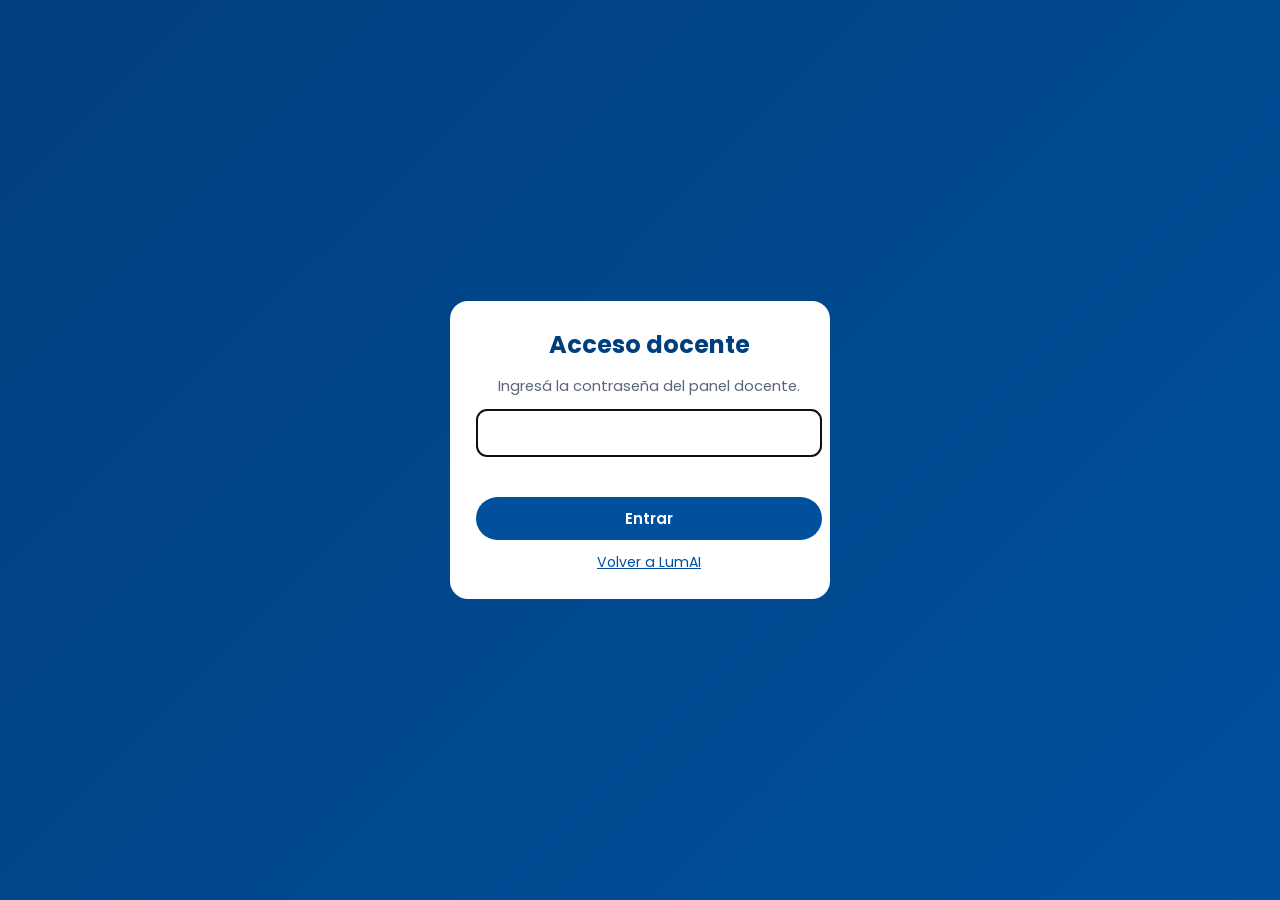
<file: perfiles.html>
<!DOCTYPE html>
<html lang="es">
<head>
<meta charset="UTF-8">
<meta name="viewport" content="width=device-width, initial-scale=1.0">
<title>LumAI · Perfiles y códigos</title>
<link rel="preconnect" href="https://fonts.googleapis.com">
<link href="https://fonts.googleapis.com/css2?family=Poppins:wght@400;500;600;700&family=JetBrains+Mono:wght@600;700&display=swap" rel="stylesheet">
<style>
:root{--azul:#00509e;--azul-osc:#003f7d;--azul-claro:#e8f1fb;--verde:#00a676;--verde-claro:#e6f7f1;--naranja:#f97316;--naranja-claro:#fff3e8;--texto:#1f2a37;--suave:#5b6675;--borde:#dbe3ec;--fondo:#eef3f9;--blanco:#fff}
*{box-sizing:border-box}
body{margin:0;font-family:'Poppins',system-ui,sans-serif;background:var(--fondo);color:var(--texto);line-height:1.5}
button{font-family:inherit}
.barra{background:linear-gradient(135deg,var(--azul-osc),var(--azul));color:#fff}
.barra-int{max-width:1180px;margin:0 auto;padding:14px max(16px,env(safe-area-inset-left,0px));display:flex;align-items:center;gap:14px;flex-wrap:wrap}
.barra img{height:38px;background:#fff;border-radius:10px;padding:4px 8px}
.barra h1{margin:0;font-size:1.25rem;flex:1}
.barra a{color:#fff;text-decoration:none;font-weight:600;font-size:.9rem;border:1.5px solid rgba(255,255,255,.6);border-radius:999px;padding:6px 14px}
.barra a:hover{background:rgba(255,255,255,.15)}
.contenedor{max-width:1180px;margin:0 auto;padding:18px max(16px,env(safe-area-inset-left,0px));display:grid;grid-template-columns:minmax(0,1fr) 360px;gap:20px;align-items:start}
@media (max-width:900px){.contenedor{grid-template-columns:1fr}}
.tarjeta{background:var(--blanco);border:1px solid var(--borde);border-radius:16px;padding:18px 20px}
.tarjeta h2{margin:0 0 4px;font-size:1.05rem;color:var(--azul-osc)}
.tarjeta>p.ayuda{margin:0 0 12px;color:var(--suave);font-size:.9rem}
.privacidad{background:var(--verde-claro);border:1px solid #bfe9da;border-radius:14px;padding:12px 16px;font-size:.9rem;margin-bottom:16px}
.privacidad b{color:#00805b}
.columna{display:grid;gap:16px;min-width:0}
label.campo{display:grid;gap:4px;font-weight:600;font-size:.92rem}
label.campo small{font-weight:400;color:var(--suave)}
input[type=text],select{font:inherit;font-size:.95rem;padding:9px 12px;border:1.5px solid var(--borde);border-radius:10px;background:#fff;color:var(--texto);width:100%}
input[type=text]:focus,select:focus{outline:3px solid var(--azul-claro);border-color:var(--azul)}
.botones{display:flex;flex-wrap:wrap;gap:8px}
.chip{border:1.5px solid var(--borde);background:#fff;color:var(--texto);border-radius:999px;padding:6px 14px;font-size:.86rem;cursor:pointer}
.chip:hover{border-color:var(--azul);color:var(--azul)}
.grupo{margin-top:6px}
.grupo h3{margin:14px 0 6px;font-size:.78rem;text-transform:uppercase;letter-spacing:.08em;color:var(--suave)}
.dim{display:grid;grid-template-columns:minmax(0,1fr) auto;gap:6px 16px;align-items:center;padding:10px 0;border-top:1px solid var(--borde)}
.dim-nombre{font-weight:600}
.dim-pregunta{font-size:.84rem;color:var(--suave)}
.dim.cambiada .dim-nombre{color:var(--naranja)}
.escala{display:flex;border:1.5px solid var(--borde);border-radius:10px;overflow:hidden;background:#fff}
.escala label{position:relative}
.escala input{position:absolute;opacity:0;pointer-events:none}
.escala span{display:block;padding:7px 10px;font-size:.78rem;cursor:pointer;border-left:1px solid var(--borde);white-space:nowrap}
.escala label:first-child span{border-left:none}
.escala input:focus-visible+span{outline:3px solid var(--naranja);outline-offset:-3px}
.escala input:checked+span{background:var(--azul);color:#fff;font-weight:600}
.escala input[value=tipico]:checked+span{background:var(--suave)}
.escala input[value=fortaleza]:checked+span{background:var(--verde)}
@media (max-width:640px){.dim{grid-template-columns:1fr}.escala{flex-wrap:wrap}.escala label{flex:1 1 33%}.escala span{text-align:center}}
.dim-desc{grid-column:1/-1;font-size:.86rem;background:var(--azul-claro);border-radius:8px;padding:6px 10px;color:var(--azul-osc)}
.dim-desc:empty{display:none}
.dim.cambiada .dim-desc{background:var(--naranja-claro);color:#8a3b00}
.dim-todos{grid-column:1/-1;font-size:.82rem;color:var(--suave)}
.dim-todos summary{cursor:pointer}
.dim-todos ul{margin:6px 0 0;padding-left:18px}
.lateral{position:sticky;top:16px;display:grid;gap:16px}
@media (max-width:900px){.lateral{position:static}}
.codigo-caja{text-align:center}
.codigo{font-family:'JetBrains Mono',ui-monospace,Menlo,Consolas,monospace;font-size:2rem;font-weight:700;letter-spacing:.06em;color:var(--azul-osc);background:var(--azul-claro);border-radius:12px;padding:14px 10px;margin:8px 0 12px;user-select:all;word-break:break-all}
.btn{border:none;border-radius:999px;padding:10px 18px;font-size:.95rem;font-weight:600;cursor:pointer;background:var(--azul);color:#fff}
.btn:hover{filter:brightness(1.08)}
.btn.sec{background:#fff;color:var(--azul);border:2px solid var(--azul)}
.btn:focus-visible,.chip:focus-visible{outline:3px solid var(--naranja);outline-offset:2px}
.aviso-ok{font-size:.86rem;color:#00805b;min-height:1.2em;margin-top:6px}
.efectos ul{margin:6px 0 0;padding-left:18px;font-size:.9rem}
.efectos li{margin-bottom:3px}
.efectos .vacio{color:var(--suave);font-size:.9rem}
.error{color:#b42318;font-size:.86rem;min-height:1.2em}
/* Acceso */
.acceso[hidden]{display:none}
.acceso{position:fixed;inset:0;background:linear-gradient(135deg,var(--azul-osc),var(--azul));display:grid;place-items:center;padding:16px;z-index:10}
.acceso form{background:#fff;border-radius:18px;padding:26px;max-width:380px;width:100%;display:grid;gap:12px;text-align:center}
.acceso h2{margin:0;color:var(--azul-osc)}
.acceso input{font:inherit;padding:11px 14px;border:1.5px solid var(--borde);border-radius:10px}
/* Tarjeta para imprimir: solo nombre de referencia y código, nunca el perfil */
.impresion{display:none}
@media print{
  body{background:#fff}
  .barra,.contenedor,.acceso{display:none!important}
  .impresion{display:block;border:2px dashed #555;border-radius:16px;padding:24px;max-width:420px;margin:20px auto;text-align:center;font-family:'Poppins',sans-serif}
  .impresion img{height:46px}
  .impresion .codigo{font-size:1.9rem;background:#eef3f9}
}
</style>
</head>
<body>
<div class="acceso" id="acceso" hidden>
  <form id="form-acceso">
    <h2>Acceso docente</h2>
    <p style="margin:0;color:var(--suave);font-size:.92rem">Ingresá la contraseña del panel docente.</p>
    <input type="password" id="clave-docente" autocomplete="current-password" aria-label="Contraseña docente">
    <div class="error" id="error-acceso" role="alert"></div>
    <button class="btn" type="submit">Entrar</button>
    <a href="index.html" style="font-size:.88rem;color:var(--azul)">Volver a LumAI</a>
  </form>
</div>

<header class="barra">
  <div class="barra-int">
    <img src="img/logo-lumai.png" alt="LumAI">
    <h1>Perfiles y códigos</h1>
    <a href="docente.html">← Módulo docente</a>
    <a href="reportes.html">📊 Reportes</a>
  </div>
</header>

<main class="contenedor">
  <div class="columna">
    <div class="privacidad">
      🔒 <b>LumAI no guarda este perfil en ningún lado.</b> El perfil queda dentro del código que vas a entregarle al alumno: él entra con su nombre y ese código. Guardá la lista de qué código le diste a cada alumno solo en papel o en tu compu, nunca en el sitio. El perfil describe cómo aprende el alumno en el aula: no incluyas diagnósticos.
    </div>

    <section class="tarjeta">
      <h2>1. Referencia del alumno</h2>
      <p class="ayuda">Solo aparece en la tarjeta impresa, para que sepas a quién se la das. No forma parte del código. Podés usar iniciales.</p>
      <label class="campo">Referencia (opcional)<input type="text" id="referencia" maxlength="40" placeholder="Por ejemplo: M. G. · 1.° A"></label>
    </section>

    <section class="tarjeta">
      <h2>2. Atajo (opcional)</h2>
      <p class="ayuda">Si querés, empezá con un atajo y después ajustá cada dimensión. No clasifica al alumno: es solo una comodidad. Todas arrancan en "sin barrera".</p>
      <div class="botones" id="plantillas"></div>
    </section>

    <section class="tarjeta">
      <h2>3. Barreras y fortalezas</h2>
      <p class="ayuda">Para cada dimensión, marcá el grado que describe lo que el alumno hace <b>la mayor parte de las veces</b> con las clases tal como están hoy. Si dudás entre dos, elegí el de menor barrera y revisalo más adelante. No es un diagnóstico.</p>
      <div id="dimensiones"></div>
      <div class="grupo">
        <h3>Intereses</h3>
        <label class="campo">Un tema que lo motiva <small>Más adelante, LumAI va a ambientar los ejemplos en ese tema.</small>
          <select id="interes"></select>
        </label>
      </div>
    </section>
  </div>

  <aside class="lateral">
    <section class="tarjeta codigo-caja">
      <h2>Código del alumno</h2>
      <div class="codigo" id="codigo" aria-live="polite">—</div>
      <div class="botones" style="justify-content:center">
        <button class="btn" type="button" id="copiar">📋 Copiar</button>
        <button class="btn sec" type="button" id="imprimir">🖨️ Imprimir tarjeta</button>
      </div>
      <div class="aviso-ok" id="aviso-copia" role="status"></div>
    </section>

    <section class="tarjeta efectos">
      <h2>Así va a ver las clases</h2>
      <div id="efectos"></div>
    </section>

    <section class="tarjeta">
      <h2>Modificar un perfil</h2>
      <p class="ayuda">Escribí un código que ya entregaste para ver y cambiar su perfil. Al cambiarlo se genera un código nuevo.</p>
      <div style="display:flex;gap:8px">
        <input type="text" id="codigo-existente" maxlength="14" placeholder="XXXX-XXXX-X" aria-label="Código existente">
        <button class="btn sec" type="button" id="cargar">Cargar</button>
      </div>
      <div class="error" id="error-carga" role="alert"></div>
    </section>
  </aside>
</main>

<div class="impresion" aria-hidden="true">
  <img src="img/logo-lumai.png" alt="">
  <p style="margin:10px 0 0;font-weight:600" id="imp-referencia"></p>
  <p style="margin:12px 0 4px">Tu código de LumAI</p>
  <div class="codigo" id="imp-codigo"></div>
  <p style="font-size:.92rem;margin:0">Entrá a LumAI, escribí tu nombre y este código.<br>No se lo compartas a tus compañeros.</p>
</div>

<script src="js/acceso-docente.js"></script>
<script src="js/codigo-perfil.js"></script>
<script type="module">
import { cargarReglas, calcularAjustes, describirAjustes, perfilDesdePlantilla } from './js/adaptacion.js';

const C = window.LumaiCodigo;
const GRUPOS = [
  ['Cambian el contenido', ['lectoescritura', 'comprension_lectora', 'comprension_oral', 'razonamiento', 'memoria_trabajo']],
  ['Cambian la pantalla', ['atencion', 'velocidad', 'motricidad', 'canal_acceso', 'tolerancia_frustracion']],
  ['Necesidades específicas', ['sentido_numerico', 'sensibilidad_sensorial', 'previsibilidad']]
];
const CORTO = { generalizado: 'Alta', extenso: 'Moderada', limitado: 'Leve', tipico: 'Sin barrera', fortaleza: 'Fortaleza' };
let reglas = null;
let perfil = {};
let codigoActual = '';

function iniciarAcceso(alEntrar) {
  if (LumaiDocente.activo()) { alEntrar(); return; }
  const capa = document.getElementById('acceso');
  capa.hidden = false;
  document.getElementById('clave-docente').focus();
  document.getElementById('form-acceso').addEventListener('submit', async (e) => {
    e.preventDefault();
    const ok = await LumaiDocente.verificar(document.getElementById('clave-docente').value);
    if (!ok) { document.getElementById('error-acceso').textContent = 'Contraseña incorrecta.'; return; }
    LumaiDocente.marcar();
    capa.hidden = true;
    alEntrar();
  });
}

function armarDimensiones() {
  const cont = document.getElementById('dimensiones');
  cont.innerHTML = '';
  const porId = Object.fromEntries(reglas.dimensiones.map(d => [d.id, d]));
  GRUPOS.forEach(([titulo, ids]) => {
    const g = document.createElement('div');
    g.className = 'grupo';
    g.innerHTML = `<h3>${titulo}</h3>`;
    ids.forEach(id => {
      const d = porId[id];
      const fila = document.createElement('div');
      fila.className = 'dim';
      fila.dataset.dim = id;
      const escala = reglas.grados.filter(gr => !(gr.id === 'fortaleza' && d.sin_fortaleza)).map(gr => `<label title="${gr.nombre}"><input type="radio" name="dim-${id}" value="${gr.id}"><span>${CORTO[gr.id]}</span></label>`).join('');
      fila.innerHTML = `<div><div class="dim-nombre">${d.nombre}${d.solo_materias ? ' <small style="font-weight:400;color:var(--suave)">(solo ' + d.solo_materias.join(', ') + ')</small>' : ''}</div><div class="dim-pregunta">${d.pregunta}</div></div><div class="escala" role="radiogroup" aria-label="${d.nombre}">${escala}</div><div class="dim-desc" aria-live="polite"></div><details class="dim-todos"><summary>Ver qué significa cada grado</summary><ul>${reglas.grados.slice().reverse().filter(gr => d.descriptores[gr.id]).map(gr => `<li><b>${CORTO[gr.id]}:</b> ${d.descriptores[gr.id]}</li>`).join('')}</ul></details>`;
      fila.querySelectorAll('input').forEach(r => r.addEventListener('change', () => {
        if (r.value === 'tipico') delete perfil[id]; else perfil[id] = r.value;
        actualizar(true);
      }));
      g.appendChild(fila);
    });
    cont.appendChild(g);
  });
}

function pintarPerfil() {
  document.querySelectorAll('.dim').forEach(fila => {
    let valor = perfil[fila.dataset.dim] || 'tipico';
    let radio = fila.querySelector(`input[value="${valor}"]`);
    if (!radio) { valor = 'tipico'; radio = fila.querySelector('input[value="tipico"]'); }
    radio.checked = true;
    fila.classList.toggle('cambiada', valor !== 'tipico');
    const d = reglas.dimensiones.find(x => x.id === fila.dataset.dim);
    fila.querySelector('.dim-desc').textContent = d.descriptores[valor] || '';
  });
}

function actualizar(nuevoCodigo) {
  pintarPerfil();
  const interes = document.getElementById('interes').value;
  if (nuevoCodigo || !codigoActual) codigoActual = C.crear(perfil, interes);
  document.getElementById('codigo').textContent = codigoActual;
  document.getElementById('imp-codigo').textContent = codigoActual;
  document.getElementById('imp-referencia').textContent = document.getElementById('referencia').value;
  document.getElementById('aviso-copia').textContent = '';
  // Vista de la adaptación (Matemática incluye "sentido numérico")
  const general = calcularAjustes(perfil, reglas, '');
  const mate = calcularAjustes(perfil, reglas, 'Matemática');
  const efectos = describirAjustes(general);
  const soloMate = describirAjustes(mate).filter(x => !efectos.includes(x));
  const caja = document.getElementById('efectos');
  caja.innerHTML = efectos.length || soloMate.length
    ? `<ul>${efectos.map(e => `<li>${e}</li>`).join('')}${soloMate.map(e => `<li>${e} <small>(en Matemática)</small></li>`).join('')}</ul>`
    : '<p class="vacio">Sin adaptación: verá las clases en su versión base.</p>';
}

async function iniciar() {
  reglas = await cargarReglas();
  armarDimensiones();
  const sel = document.getElementById('interes');
  C.INTERESES.forEach(i => { const o = document.createElement('option'); o.value = i; o.textContent = i; sel.appendChild(o); });
  sel.addEventListener('change', () => actualizar(true));
  document.getElementById('referencia').addEventListener('input', () => {
    document.getElementById('imp-referencia').textContent = document.getElementById('referencia').value;
  });
  const pl = document.getElementById('plantillas');
  Object.entries(reglas.plantillas).filter(([k]) => k !== 'descripcion').forEach(([nivel, t]) => {
    const b = document.createElement('button');
    b.type = 'button'; b.className = 'chip'; b.textContent = `${nivel} · ${t.nombre}`;
    b.addEventListener('click', () => { perfil = perfilDesdePlantilla(reglas, nivel); actualizar(true); });
    pl.appendChild(b);
  });

  document.getElementById('copiar').addEventListener('click', async () => {
    const aviso = document.getElementById('aviso-copia');
    try { await navigator.clipboard.writeText(codigoActual); aviso.textContent = 'Código copiado.'; }
    catch (e) {
      const r = document.createRange(); r.selectNodeContents(document.getElementById('codigo'));
      const s = getSelection(); s.removeAllRanges(); s.addRange(r);
      aviso.textContent = 'Seleccioné el código: copialo con Ctrl+C.';
    }
  });
  document.getElementById('imprimir').addEventListener('click', () => window.print());
  document.getElementById('cargar').addEventListener('click', () => {
    const datos = C.leer(document.getElementById('codigo-existente').value);
    const err = document.getElementById('error-carga');
    if (!datos) { err.textContent = 'Ese código no es válido. Revisá que esté bien escrito.'; return; }
    err.textContent = '';
    perfil = datos.perfil;
    document.getElementById('interes').value = datos.interes;
    codigoActual = C.normalizar(document.getElementById('codigo-existente').value).replace(/^(.{4})(.{4})(.)$/, '$1-$2-$3');
    actualizar(false);
  });
  actualizar(true);
}

iniciarAcceso(iniciar);
</script>
</body>
</html>
</file>
<file: estilos.css>
/* ==================== VARIABLES CSS ==================== */
:root {
  --primary-color: #00509e;
  --primary-light: #0066cc;
  --primary-dark: #003f7d;
  --secondary-color: #00a676;
  --secondary-light: #00d4aa;
  --accent-color: #ffd700;
  --text-dark: #2c3e50;
  --text-light: #7f8c8d;
  --white: #ffffff;
  --light-bg: #f8f9fa;
  --shadow-light: 0 2px 10px rgba(0,0,0,0.1);
  --shadow-medium: 0 4px 20px rgba(0,0,0,0.15);
  --shadow-heavy: 0 8px 30px rgba(0,0,0,0.2);
  --border-radius: 12px;
  --transition: all 0.3s cubic-bezier(0.4, 0, 0.2, 1);
  /* NUEVAS VARIABLES PARA HALO AZUL */
  --electric-blue: #007BFF;
  --electric-blue-glow: rgba(0, 123, 255, 0.4);
  --electric-blue-soft: rgba(0, 123, 255, 0.15);
  --electric-blue-subtle: rgba(0, 123, 255, 0.05);
}

/* ==================== RESET Y BASE ==================== */
* {
  margin: 0;
  padding: 0;
  box-sizing: border-box;
}

body {
  font-family: 'Poppins', sans-serif;
  line-height: 1.6;
  color: var(--text-dark);
}

/* ==================== PÁGINA DE INICIO ==================== */
body.index-page {
  background: linear-gradient(135deg, #667eea 0%, #764ba2 100%);
  min-height: 100vh;
  display: flex;
  align-items: center;
  justify-content: center;
  padding: 1rem;
  margin: 0;
  overflow-x: hidden;
}

.index-container {
  width: 100%;
  max-width: 480px;
  background: var(--white);
  border-radius: var(--border-radius);
  box-shadow: var(--shadow-heavy);
  overflow: hidden;
  animation: slideUp 0.6s ease-out;
  margin: auto;
  position: relative;
}

main.index-container {
  display: flex;
  flex-direction: column;
  min-height: auto;
}

/* ==================== HEADER DE INICIO ==================== */
.header {
  background: linear-gradient(135deg, var(--primary-color), var(--primary-light));
  color: var(--white);
  padding: 2rem 1.5rem;
  text-align: center;
  position: relative;
  overflow: hidden;
}

.header::before {
  content: '';
  position: absolute;
  top: -50%;
  left: -50%;
  width: 200%;
  height: 200%;
  background: url('data:image/svg+xml,<svg xmlns="http://www.w3.org/2000/svg" viewBox="0 0 100 100"><circle cx="50" cy="50" r="2" fill="rgba(255,255,255,0.1)"/></svg>') repeat;
  animation: float 20s linear infinite;
}

@keyframes float {
  0% { transform: translateX(0) translateY(0); }
  100% { transform: translateX(-100px) translateY(-100px); }
}

.logo {
  position: relative;
  z-index: 2;
}

.logo h1 {
  font-size: 2.5rem;
  font-weight: 700;
  margin-bottom: 0.5rem;
  letter-spacing: 2px;
}

.logo .subtitle {
  font-size: 1rem;
  font-weight: 300;
  opacity: 0.9;
  margin-bottom: 1rem;
}

.logo .description {
  font-size: 0.9rem;
  opacity: 0.8;
  line-height: 1.4;
}

/* ==================== FORMULARIO DE INICIO ==================== */
#login {
  padding: 2rem 1.5rem 1.5rem;
}

.form-group {
  margin-bottom: 1.5rem;
  position: relative;
}

.form-group label {
  display: block;
  font-weight: 500;
  color: var(--text-dark);
  margin-bottom: 0.5rem;
  font-size: 0.95rem;
}

.form-group input,
.form-group select {
  width: 100%;
  padding: 0.875rem 1rem;
  border: 2px solid #e1e8ed;
  border-radius: 8px;
  font-size: 1rem;
  font-family: inherit;
  background: var(--white);
  transition: var(--transition);
  appearance: none;
}

.form-group select {
  background-image: url('data:image/svg+xml,<svg xmlns="http://www.w3.org/2000/svg" fill="none" viewBox="0 0 24 24" stroke="%23718096"><path stroke-linecap="round" stroke-linejoin="round" stroke-width="2" d="M19 9l-7 7-7-7"/></svg>');
  background-repeat: no-repeat;
  background-position: right 0.75rem center;
  background-size: 1rem;
  padding-right: 2.5rem;
}

.form-group input:focus,
.form-group select:focus {
  outline: none;
  border-color: var(--primary-color);
  box-shadow: 0 0 0 3px rgba(0, 80, 158, 0.1);
  transform: translateY(-1px);
}

.form-group input::placeholder {
  color: var(--text-light);
}

.form-group.hidden {
  display: none;
}

.form-group.show {
  animation: fadeInDown 0.4s ease-out;
}

@keyframes fadeInDown {
  from { opacity: 0; transform: translateY(-10px); }
  to { opacity: 1; transform: translateY(0); }
}

.form-group.with-icon {
  position: relative;
}

.form-group.with-icon::before {
  content: attr(data-icon);
  position: absolute;
  left: 1rem;
  top: 2.3rem;
  font-size: 1.1rem;
  color: var(--text-light);
  z-index: 1;
}

.form-group.with-icon input,
.form-group.with-icon select {
  padding-left: 2.5rem;
}

#btnComenzar {
  width: 100%;
  padding: 1rem;
  background: linear-gradient(135deg, var(--secondary-color), var(--secondary-light));
  color: var(--white);
  border: none;
  border-radius: 8px;
  font-size: 1.1rem;
  font-weight: 600;
  cursor: pointer;
  transition: var(--transition);
  box-shadow: var(--shadow-light);
  margin-top: 1rem;
  position: relative;
  overflow: hidden;
}

#btnComenzar::before {
  content: '';
  position: absolute;
  top: 0;
  left: -100%;
  width: 100%;
  height: 100%;
  background: linear-gradient(90deg, transparent, rgba(255,255,255,0.2), transparent);
  transition: left 0.6s;
}

#btnComenzar:hover::before {
  left: 100%;
}

#btnComenzar:hover {
  transform: translateY(-2px);
  box-shadow: var(--shadow-medium);
}

#btnComenzar:active {
  transform: translateY(0);
}

#btnComenzar:disabled {
  background: #bdc3c7;
  cursor: not-allowed;
  transform: none;
}

.progress-indicator {
  display: flex;
  align-items: center;
  justify-content: center;
  margin: 1rem 0;
  gap: 0.5rem;
}

.progress-step {
  width: 12px;
  height: 12px;
  border-radius: 50%;
  background: #e1e8ed;
  transition: var(--transition);
}

.progress-step.active {
  background: var(--primary-color);
  transform: scale(1.2);
}

.progress-step.completed {
  background: var(--secondary-color);
}

.loading #btnComenzar {
  background: #bdc3c7;
  position: relative;
}

.loading #btnComenzar::after {
  content: '';
  position: absolute;
  top: 50%;
  left: 50%;
  transform: translate(-50%, -50%);
  width: 20px;
  height: 20px;
  border: 2px solid transparent;
  border-top: 2px solid white;
  border-radius: 50%;
  animation: spin 1s linear infinite;
}

.loading .form-group {
  opacity: 0.6;
  pointer-events: none;
}

/* ==================== PÁGINA DE EXPLICACIÓN ==================== */
body:not(.index-page) {
  background: url('img/fondo-lumai.png') center/cover no-repeat;
  background-attachment: fixed;
  min-height: 100vh;
  margin: 0;
  padding: 1rem 0;
  overflow-x: hidden;
}

main {
  position: relative;
  z-index: 1;
  width: 100%;
}

/* ==================== CONTENEDORES CON CAPA TRANSPARENTE DETRÁS ==================== */

/* CAPA TRANSPARENTE DETRÁS - NUEVA IMPLEMENTACIÓN */
html body:not(.index-page) .contenedor-base::before {
  content: '';
  position: absolute;
  top: -15px;
  left: -15px;
  right: -15px;
  bottom: -15px;
  
  /* MISMO FONDO TRANSPARENTE QUE INDEX.HTML */
  background: rgba(255, 255, 255, 0.12) !important;
  backdrop-filter: blur(25px) !important;
  -webkit-backdrop-filter: blur(25px) !important;
  border: 2px solid rgba(255, 255, 255, 0.25) !important;
  border-radius: 30px !important;
  
  /* HALO DE LUZ AZUL ELÉCTRICA */
  box-shadow: 
      0 0 40px 12px rgba(0, 123, 255, 0.6),
      0 0 80px 20px rgba(0, 123, 255, 0.3),
      0 0 120px 30px rgba(0, 123, 255, 0.15),
      0 15px 30px rgba(0, 0, 0, 0.1);
      
  z-index: -1;
  pointer-events: none;
  
  /* ANIMACIÓN SUTIL DE RESPIRACIÓN DEL HALO */
  animation: electric-glow-pulse 4s ease-in-out infinite !important;
}

/* CONTENEDORES PRINCIPALES - MANTENER FONDO BLANCO */
html body:not(.index-page) .contenedor-base,
html body:not(.index-page) #encabezado.contenedor-base,
html body:not(.index-page) #contenido.contenedor-base,
html body:not(.index-page) #actividades.contenedor-base,
html body:not(.index-page) .navigation-container.contenedor-base,
html body:not(.index-page) .mensaje-final.contenedor-base,
html body:not(.index-page) header.contenedor-base,
html body:not(.index-page) section.contenedor-base,
html body:not(.index-page) div.contenedor-base,
html body:not(.index-page) main .contenedor-base {
  /* MANTENER FONDO BLANCO ORIGINAL */
  background: rgba(255, 255, 255, 0.85) !important;
  background-color: rgba(255, 255, 255, 0.85) !important;
  backdrop-filter: blur(12px) !important;
  -webkit-backdrop-filter: blur(12px) !important;
  border: 2px solid rgba(255, 255, 255, 0.9) !important;
  
  /* MANTENER ESTILOS ORIGINALES */
  border-radius: 25px !important;
  padding: 35px !important;
  margin-bottom: 25px !important;
  position: relative !important;
  overflow: visible !important;
  width: 88% !important;
  max-width: 880px !important;
  margin-left: auto !important;
  margin-right: auto !important;
  z-index: 10 !important;
}

/* EFECTO HOVER PARA LAS CAPAS TRANSPARENTES */
html body:not(.index-page) .contenedor-base:hover::before {
  transform: translateY(-5px) !important;
  box-shadow: 
    0 0 70px 20px rgba(0, 123, 255, 0.9) !important,
    0 0 120px 30px rgba(0, 123, 255, 0.5) !important,
    0 0 180px 50px rgba(0, 123, 255, 0.25) !important,
    0 25px 50px rgba(0, 0, 0, 0.2) !important;
  transition: all 0.4s ease !important;
  animation: none !important;
}

/* ANIMACIÓN DEL HALO AZUL ELÉCTRICO */
@keyframes electric-glow-pulse {
  0%, 100% { 
    box-shadow: 
      0 0 40px 12px rgba(0, 123, 255, 0.6),
      0 0 80px 20px rgba(0, 123, 255, 0.3),
      0 0 120px 30px rgba(0, 123, 255, 0.15),
      0 15px 30px rgba(0, 0, 0, 0.1);
  }
  50% { 
    box-shadow: 
      0 0 60px 18px rgba(0, 123, 255, 0.8),
      0 0 100px 25px rgba(0, 123, 255, 0.4),
      0 0 150px 40px rgba(0, 123, 255, 0.2),
      0 15px 30px rgba(0, 0, 0, 0.1);
  }
}

/* CONTENIDO MÁS LEGIBLE */
body:not(.index-page) #contenido.contenedor-base {
  background: rgba(255, 255, 255, 0.92) !important;
  background-color: rgba(255, 255, 255, 0.92) !important;
}

/* ==================== CENTRADO PERFECTO DE BOTONES - DISTRIBUCIÓN CORREGIDA ==================== */

/* CONTENEDOR DE NAVEGACIÓN - DISTRIBUCIÓN MEJORADA */
.navigation-container.contenedor-base,
body:not(.index-page) .navigation-container.contenedor-base,
#nav-explicacion.navigation-container.contenedor-base,
div.navigation-container.contenedor-base {
  display: flex !important;
  justify-content: space-between !important;
  align-items: center !important;
  min-height: 120px !important;
  padding: 30px 50px !important;
  flex-wrap: wrap !important;
  text-align: center !important;
}

/* BOTÓN HACER ACTIVIDADES - IZQUIERDA */
.navigation-container #btnVerActividades,
#nav-explicacion #btnVerActividades,
#btnVerActividades {
  margin: 0 !important;
  flex-shrink: 0;
  order: 1;
  margin-right: auto !important;
}

/* BOTÓN FINALIZAR CLASE - DERECHA */
.navigation-container #btnFinalizarClase,
.navigation-container .btn-finalizar,
#nav-explicacion #btnFinalizarClase,
#btnFinalizarClase,
.btn-finalizar {
  margin: 0 !important;
  flex-shrink: 0;
  order: 3;
  margin-left: auto !important;
}

/* BOTÓN VOLVER EXPLICACIÓN - CENTRO (cuando aparezca) */
.navigation-container #btnVolverExplicacion,
#nav-explicacion #btnVolverExplicacion,
#btnVolverExplicacion {
  margin: 0 auto !important;
  flex-shrink: 0;
  order: 2;
}

/* ==================== ESPACIADO DEL SALUDO INICIAL ==================== */

/* SALUDO DEL ESTUDIANTE - MÁS SEPARACIÓN */
#contenido p:first-child,
#contenido div:first-child,
#contenido [style*="color: #"]:first-child,
body:not(.index-page) #contenido .student-greeting,
body:not(.index-page) #contenido p[style*="font-weight: bold"]:first-of-type {
  margin-top: 35px !important;
  margin-bottom: 30px !important;
  padding-top: 20px !important;
}

/* SELECTOR MÁS ESPECÍFICO PARA SALUDOS EN MAYÚSCULAS */
#contenido p:contains("¡"),
#contenido p[style*="font-weight"]:first-of-type {
  margin-top: 40px !important;
  margin-bottom: 35px !important;
  padding-top: 25px !important;
  border-top: 2px solid rgba(0, 123, 255, 0.1) !important;
}

/* ==================== TEXTO 15% MÁS GRANDE Y MEJOR INTERLINEADO ==================== */

/* HACER TODA LA EXPLICACIÓN 15% MÁS GRANDE */
#contenido,
#contenido p,
#contenido div,
#contenido span,
#contenido h1,
#contenido h2,
#contenido h3,
#contenido h4,
#contenido h5,
#contenido h6,
body:not(.index-page) #contenido * {
  font-size: 115% !important;
  line-height: 1.7 !important;
  letter-spacing: 0.3px !important;
}

/* Headers específicos */
#contenido h1 { font-size: 140% !important; line-height: 1.5 !important; }
#contenido h2 { font-size: 135% !important; line-height: 1.5 !important; }
#contenido h3 { font-size: 130% !important; line-height: 1.5 !important; }
#contenido h4 { font-size: 125% !important; line-height: 1.6 !important; }

/* SALUDO INICIAL - TAMAÑO ESPECÍFICO */
#contenido .student-greeting,
#contenido p[style*="font-weight: bold"]:first-of-type,
#contenido p:contains("¡"):first-of-type {
  font-size: 130% !important;
  line-height: 1.6 !important;
  font-weight: bold !important;
  color: #667eea !important;
  text-align: center !important;
}

/* SALUDO FINAL - MISMO TAMAÑO QUE EL INICIAL */
#contenido .final-greeting,
#contenido p[style*="font-weight: bold"]:last-of-type,
#contenido p:contains("¡"):last-of-type,
#contenido p:contains("ADELANTE"):last-of-type,
#contenido p:contains("SIGUE"):last-of-type,
#contenido p:contains("EXCELENTE"):last-of-type,
#contenido div:last-child p[style*="font-weight: bold"],
body:not(.index-page) #contenido p:last-of-type[style*="font-weight"] {
  font-size: 130% !important;
  line-height: 1.6 !important;
  font-weight: bold !important;
  color: #667eea !important;
  text-align: center !important;
  margin-top: 40px !important;
  margin-bottom: 35px !important;
  padding-top: 25px !important;
  border-top: 2px solid rgba(0, 123, 255, 0.1) !important;
}

/* ==================== ENCABEZADO ==================== */
#encabezado {
  text-align: center;
}

#encabezado h1 {
  font-size: 1.4rem;
  color: var(--primary-color);
  margin-bottom: 0.8rem;
}

#encabezado h2 {
  font-size: 1.2rem;
  font-weight: 500;
  color: var(--text-dark);
}

#tituloMateria, #tituloTema {
  color: var(--secondary-color);
  font-weight: 700;
}

/* ==================== BOTÓN SÍNTESIS DE VOZ - SOLUCIÓN COMPLETA ==================== */
#leerExplicacion {
  /* POSICIONAMIENTO Y Z-INDEX */
  position: relative !important;
  z-index: 999 !important;
  
  /* RESETEAR EFECTOS DEL CONTENEDOR PADRE */
  backdrop-filter: none !important;
  -webkit-backdrop-filter: none !important;
  
  /* FONDO COMPLETAMENTE OPACO */
  background: linear-gradient(135deg, #4ecdc4, #44a08d, #2d8a82) !important;
  opacity: 1 !important;
  
  /* ESTILOS DEL BOTÓN */
  display: block !important;
  margin: 1.5rem auto 2rem !important;
  padding: 16px 35px !important;
  color: white !important;
  border: none !important;
  border-radius: 30px !important;
  font-size: 1.2rem !important;
  font-weight: bold !important;
  cursor: pointer !important;
  transition: all 0.3s ease !important;
  box-shadow: 0 10px 25px rgba(68, 160, 141, 0.4) !important;
  text-transform: uppercase !important;
  letter-spacing: 1.5px !important;
  
  /* AISLAR DEL CONTENEDOR */
  isolation: isolate !important;
}

#leerExplicacion:hover {
  transform: translateY(-4px) !important;
  box-shadow: 0 15px 35px rgba(68, 160, 141, 0.6) !important;
  z-index: 1000 !important;
  opacity: 1 !important;
}

/* ASEGURAR QUE NO HEREDE TRANSPARENCIAS DEL CONTENEDOR */
#contenido #leerExplicacion {
  background: linear-gradient(135deg, #4ecdc4, #44a08d, #2d8a82) !important;
  opacity: 1 !important;
  backdrop-filter: none !important;
  -webkit-backdrop-filter: none !important;
}

/* ==================== SECCIÓN DE ACTIVIDADES ==================== */
#actividades .actividad {
  margin-bottom: 1.5rem;
  padding: 1.5rem;
  background: rgba(248, 249, 250, 0.8);
  border: 1px solid #dee2e6;
  border-radius: 8px;
}

.vf-botones, .mc-opciones {
  display: flex;
  gap: 1rem;
  margin: 1rem 0;
}

.vf-botones { justify-content: center; }
.mc-opciones { flex-direction: column; }

.vf-btn, .mc-opcion {
  padding: 0.8rem 1.5rem;
  border: 2px solid;
  background: var(--white);
  border-radius: 6px;
  cursor: pointer;
  font-weight: bold;
  transition: all 0.3s ease;
}

.mc-opcion { border-color: #dee2e6; text-align: left; }
.vf-btn[data-choice="true"] { border-color: #28a745; }
.vf-btn[data-choice="false"] { border-color: #dc3545; }

.vf-feedback, .mc-feedback {
  margin-top: 1rem;
  padding: 0.8rem;
  border-radius: 4px;
  font-weight: bold;
}

/* ==================== CHAT WIDGET ==================== */
#chat-widget {
  position: fixed;
  bottom: 1rem;
  right: 1rem;
  width: 320px;
  background: rgba(255,255,255,0.95);
  border-radius: 12px;
  box-shadow: var(--shadow-heavy);
  backdrop-filter: blur(10px);
}

#chat-input {
  flex: 1;
  padding: 0.6rem;
  border: 1px solid #ccc;
  border-radius: 6px;
}

#chat-send, #btnMic {
  padding: 0.6rem;
  background: var(--primary-color);
  color: white;
  border: none;
  border-radius: 6px;
  cursor: pointer;
}

/* ==================== SPINNER Y ANIMACIONES ==================== */
.loading-spinner {
  display: inline-block;
  width: 40px;
  height: 40px;
  border: 4px solid #f3f3f3;
  border-top: 4px solid var(--primary-color);
  border-radius: 50%;
  animation: spin 1s linear infinite;
}

@keyframes spin {
  0% { transform: rotate(0deg); }
  100% { transform: rotate(360deg); }
}

@keyframes slideUp {
  from { opacity: 0; transform: translateY(30px); }
  to { opacity: 1; transform: translateY(0); }
}

/* ==================== RESPONSIVE DESIGN ==================== */
@media (max-width: 768px) {
  .navigation-container.contenedor-base,
  body:not(.index-page) .navigation-container.contenedor-base,
  #nav-explicacion.navigation-container.contenedor-base {
    flex-direction: column !important;
    justify-content: center !important;
    gap: 20px !important;
    min-height: 140px !important;
    padding: 25px !important;
  }
  
  /* En móviles todos los botones se centran */
  .navigation-container button,
  #btnVerActividades,
  #btnFinalizarClase,
  #btnVolverExplicacion {
    width: 90% !important;
    max-width: 300px !important;
    margin: 8px auto !important;
    order: unset !important;
  }
}

@media (max-width: 480px) {
  body.index-page { 
    padding: 0.5rem; 
  }
  
  .index-container { 
    border-radius: 0; 
    min-height: 100vh; 
  }
  
  .navigation-container.contenedor-base {
    padding: 20px !important;
    gap: 15px !important;
    min-height: 120px !important;
  }
  
  /* Reducir intensidad del halo en móviles para mejor rendimiento */
  html body:not(.index-page) .contenedor-base::before {
    box-shadow: 
      0 0 30px 10px rgba(0, 123, 255, 0.5) !important,
      0 0 60px 15px rgba(0, 123, 255, 0.25) !important,
      0 0 90px 20px rgba(0, 123, 255, 0.12) !important,
      0 10px 20px rgba(0, 0, 0, 0.1) !important;
  }
  
  /* Desactivar animación en móviles para mejor rendimiento */
  html body:not(.index-page) .contenedor-base::before {
    animation: none !important;
  }
  
  /* Texto un poco más pequeño en móviles pero manteniendo la mejora */
  #contenido,
  #contenido p,
  #contenido div,
  #contenido span {
    font-size: 110% !important;
    line-height: 1.65 !important;
  }
}
</file>
